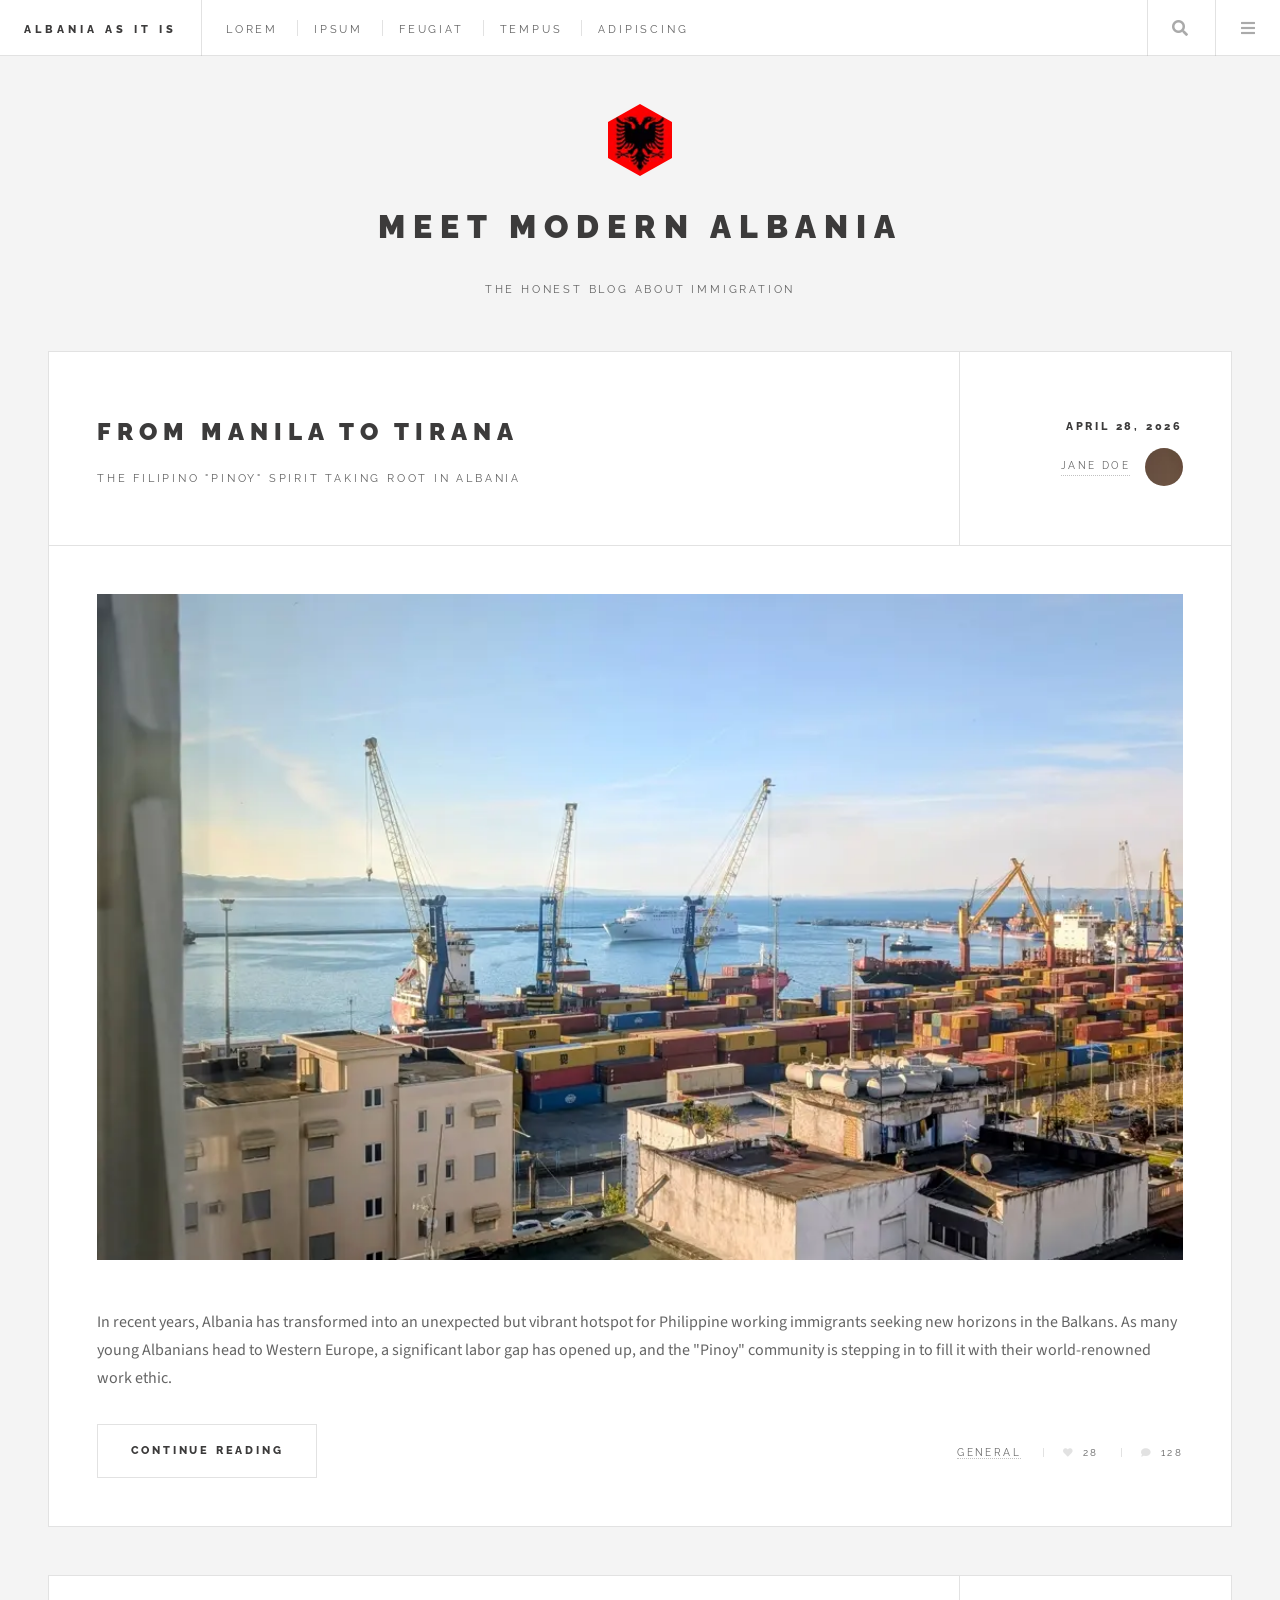
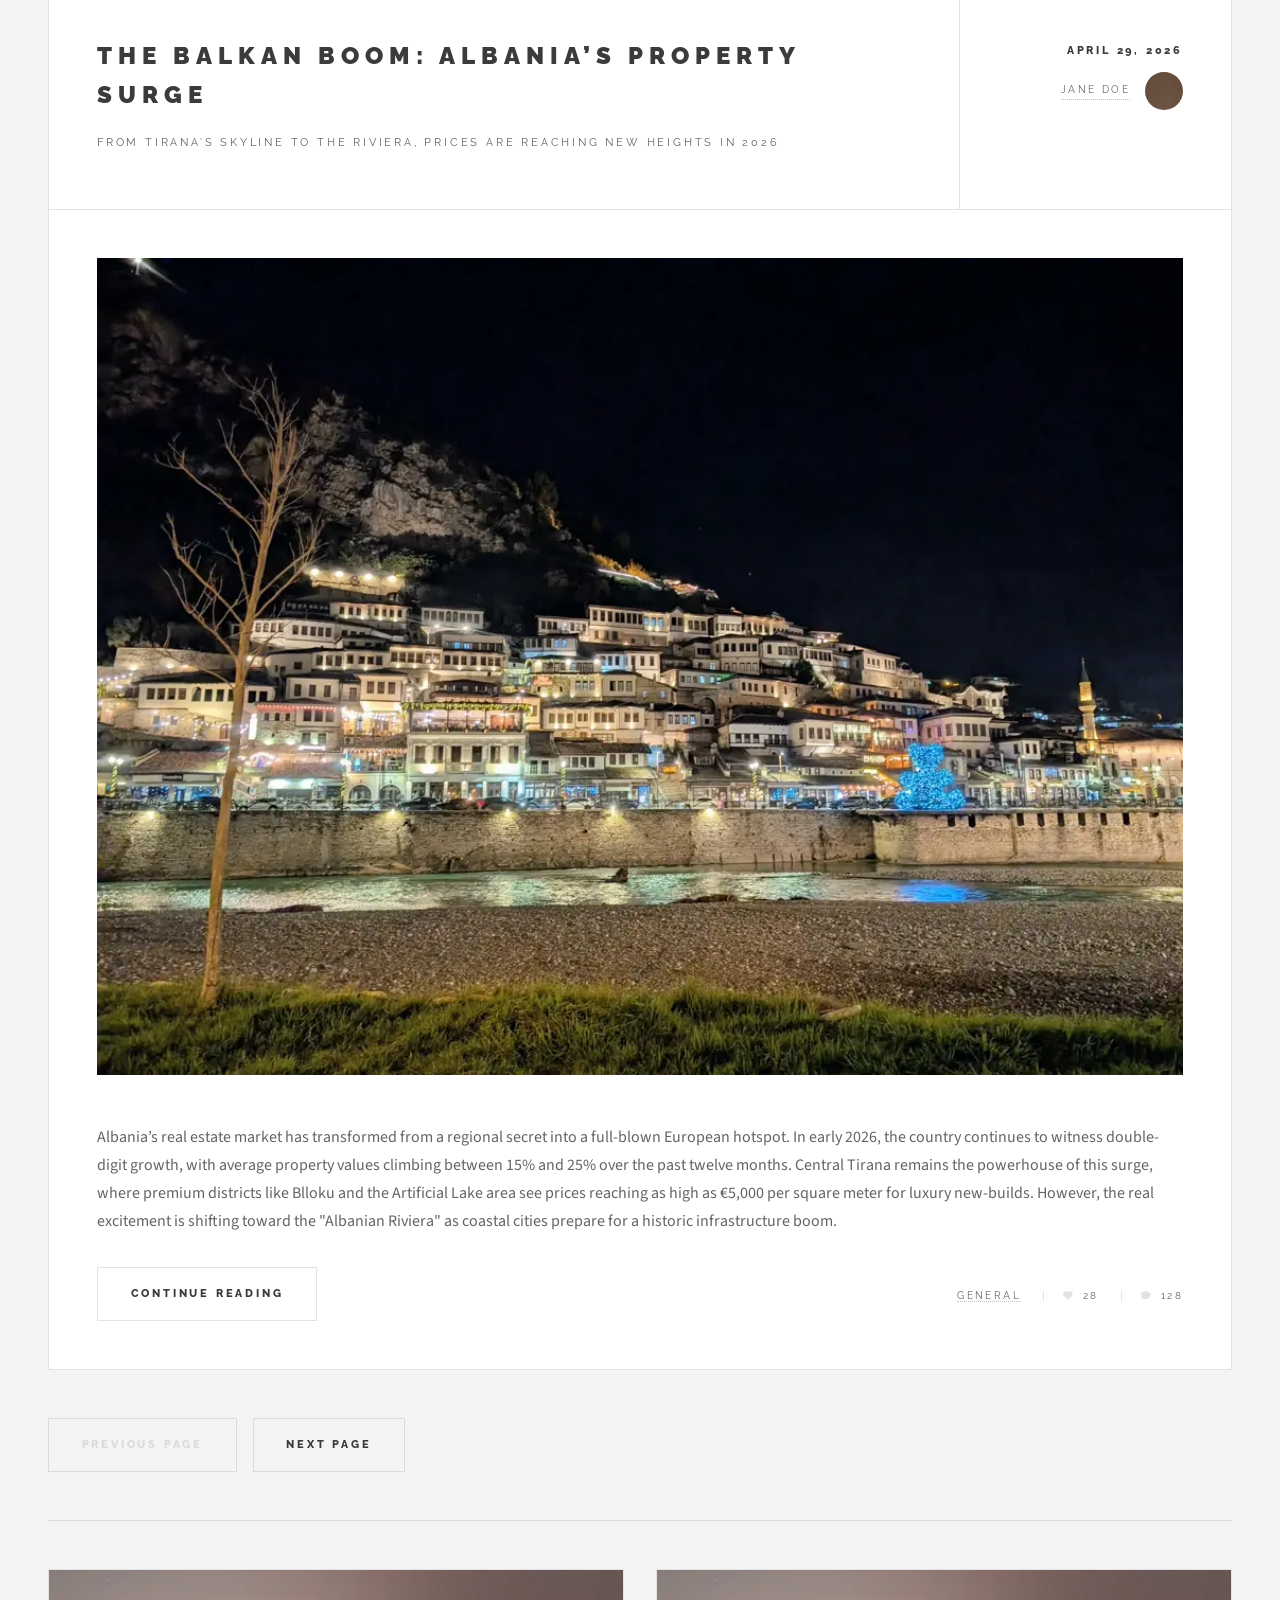
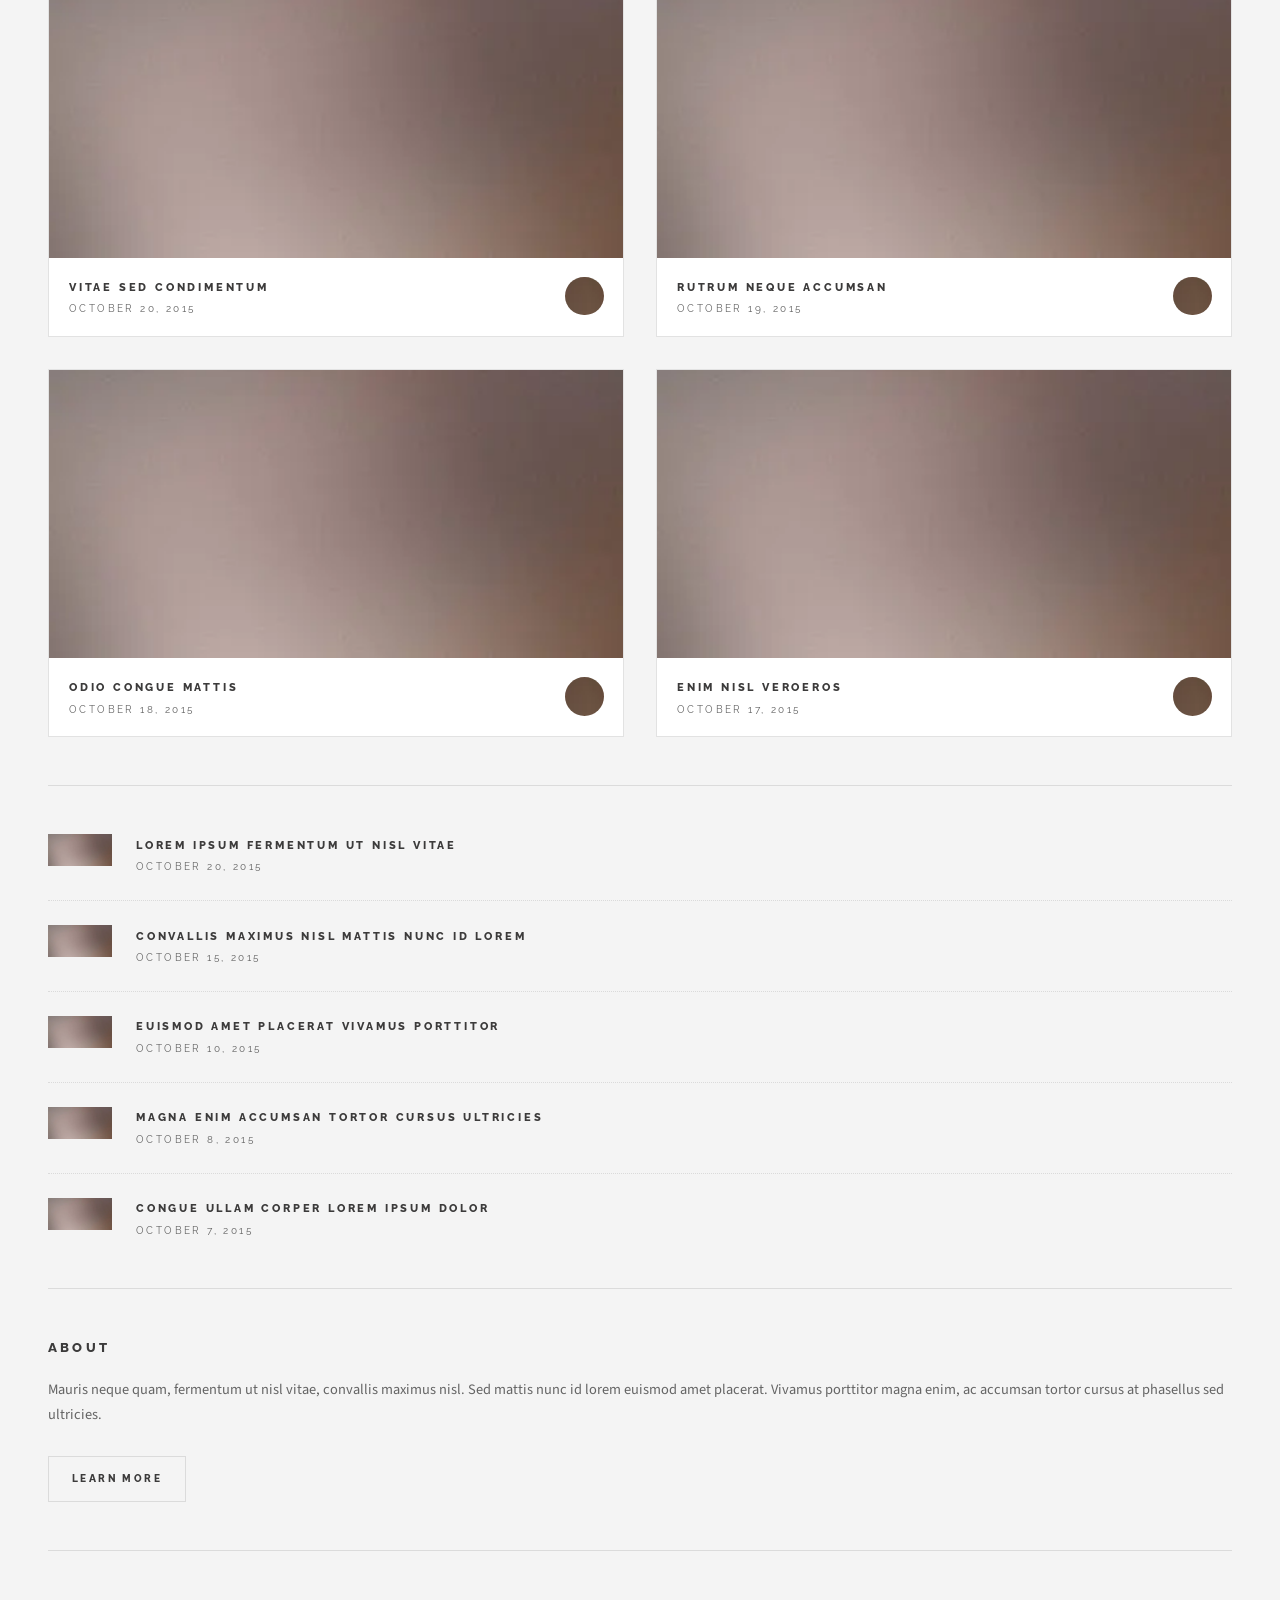
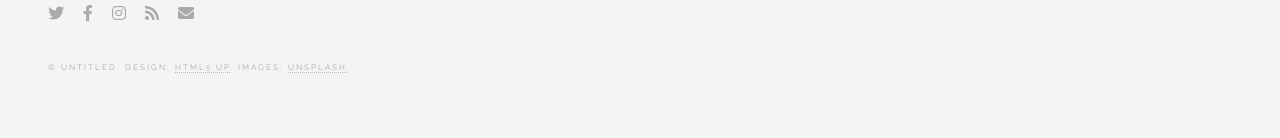
<file: index.html>
<!DOCTYPE HTML>
<!--
	Future Imperfect by HTML5 UP
	html5up.net | @ajlkn
	Free for personal and commercial use under the CCA 3.0 license (html5up.net/license)
-->
<html>
	<head>
		<title>Albania as It Is</title>
		<meta charset="utf-8" />
		<meta name="description" content="Explore Albania's hidden gems through the eyes of a traveler. From the vibrant streets of Tirana to the Balkan coast, discover unique stories, travel tips, and cultural insights.">
		<meta name="viewport" content="width=device-width, initial-scale=1" />
		<link rel="preconnect" href="https://fonts.googleapis.com" />
		<link rel="preconnect" href="https://fonts.gstatic.com" crossorigin />
		<link rel="preload" href="https://fonts.googleapis.com/css2?family=Source+Sans+Pro:wght@400;700&family=Raleway:wght@400;800;900&display=swap" as="style" onload="this.onload=null;this.rel='stylesheet'" />
		<noscript><link rel="stylesheet" href="https://fonts.googleapis.com/css2?family=Source+Sans+Pro:wght@400;700&family=Raleway:wght@400;800;900&display=swap" /></noscript>
		<link rel="stylesheet" href="assets/css/main.min.css" />
		<link rel="stylesheet" href="assets/css/fontawesome-all.min.css" media="print" onload="this.media='all'" />
		<noscript><link rel="stylesheet" href="assets/css/fontawesome-all.min.css" /></noscript>
		<link rel="canonical" href="https://bratyslav.github.io/" />
		<script src="https://analytics.ahrefs.com/analytics.js" data-key="WYv20vjIRntGnfl5cQS5ig" async></script>
	</head>
	<body class="is-preload">

		<!-- Wrapper -->
			<div id="wrapper">

				<!-- Header -->
					<header id="header">
						<h1><a href="index.html">Albania as It Is</a></h1>
						<nav class="links">
							<ul>
								<li><a href="#">Lorem</a></li>
								<li><a href="#">Ipsum</a></li>
								<li><a href="#">Feugiat</a></li>
								<li><a href="#">Tempus</a></li>
								<li><a href="#">Adipiscing</a></li>
							</ul>
						</nav>
						<nav class="main">
							<ul>
								<li class="search">
									<a class="fa-search" href="#search">Search</a>
									<form id="search" method="get" action="#">
										<input type="text" name="query" placeholder="Search" />
									</form>
								</li>
								<li class="menu">
									<a class="fa-bars" href="#menu">Menu</a>
								</li>
							</ul>
						</nav>
					</header>

				<!-- Menu -->
					<section id="menu">

						<!-- Search -->
							<section>
								<form class="search" method="get" action="#">
									<input type="text" name="query" placeholder="Search" />
								</form>
							</section>

						<!-- Links -->
							<section>
								<ul class="links">
									<li>
										<a href="#">
											<h3>Lorem ipsum</h3>
											<p>Feugiat tempus veroeros dolor</p>
										</a>
									</li>
									<li>
										<a href="#">
											<h3>Dolor sit amet</h3>
											<p>Sed vitae justo condimentum</p>
										</a>
									</li>
									<li>
										<a href="#">
											<h3>Feugiat veroeros</h3>
											<p>Phasellus sed ultricies mi congue</p>
										</a>
									</li>
									<li>
										<a href="#">
											<h3>Etiam sed consequat</h3>
											<p>Porta lectus amet ultricies</p>
										</a>
									</li>
								</ul>
							</section>

						<!-- Actions -->
							<section>
								<ul class="actions stacked">
									<li><a href="#" class="button large fit">Log In</a></li>
								</ul>
							</section>

					</section>

				<!-- Main -->
					<main id="main">

						<!-- Post -->
							<article class="post">
								<header>
									<div class="title">
										<h2><a href="article1.html">From Manila to Tirana</a></h2>
										<p>The Filipino "Pinoy" Spirit Taking Root in Albania</p>
									</div>
									<div class="meta">
										<time class="published" datetime="2026-05-28">April 28, 2026</time>
										<a href="#" class="author"><span class="name">Jane Doe</span><img src="images/avatar.webp" alt="avatar" /></a>
									</div>
								</header>
								<a href="article1.html" class="image featured"><img src="images/pic01.webp" alt="article illustration" /></a>
								<p>In recent years, Albania has transformed into an unexpected but vibrant hotspot for Philippine working immigrants seeking new horizons in the Balkans. As many young Albanians head to Western Europe, a significant labor gap has opened up, and the "Pinoy" community is stepping in to fill it with their world-renowned work ethic.</p>
								<footer>
									<ul class="actions">
										<li>
											<a href="article1.html" class="button large" aria-label="Continue reading about the The Filipino">
												Continue Reading
											</a>
										</li>
									</ul>
									<ul class="stats">
										<li><a href="#">General</a></li>
										<li><a href="#" class="icon solid fa-heart">28</a></li>
										<li><a href="#" class="icon solid fa-comment">128</a></li>
									</ul>
								</footer>
							</article>

						<!-- Post -->
							<article class="post">
								<header>
									<div class="title">
										<h2><a href="article2.html">The Balkan Boom: Albania’s Property Surge</a></h2>
										<p>From Tirana’s skyline to the Riviera, prices are reaching new heights in 2026</p>
									</div>
									<div class="meta">
										<time class="published" datetime="2026-05-29">April 29, 2026</time>
										<a href="#" class="author"><span class="name">Jane Doe</span><img src="images/avatar.webp" alt="avatar" /></a>
									</div>
								</header>
								<a href="article2.html" class="image featured"><img src="images/pic02.webp" alt="article illustration" /></a>
								<p>
									Albania’s real estate market has transformed from a regional secret into a full-blown European hotspot.
									In early 2026, the country continues to witness double-digit growth, with average property values climbing between
									15% and 25% over the past twelve months. Central Tirana remains the powerhouse of this surge, where premium districts
									like Blloku and the Artificial Lake area see prices reaching as high as €5,000 per square meter for luxury new-builds.
									However, the real excitement is shifting toward the "Albanian Riviera" as coastal cities prepare for a historic infrastructure boom.
								</p>
								<footer>
									<ul class="actions">
										<li>
											<a href="article2.html" class="button large" aria-label="Continue reading about the The Real Estate Market">
												Continue Reading
											</a>
										</li>
									</ul>
									<ul class="stats">
										<li><a href="#">General</a></li>
										<li><a href="#" class="icon solid fa-heart">28</a></li>
										<li><a href="#" class="icon solid fa-comment">128</a></li>
									</ul>
								</footer>
							</article>

						<!-- Pagination -->
							<ul class="actions pagination">
								<li><a href="" class="disabled button large previous">Previous Page</a></li>
								<li><a href="#" class="button large next">Next Page</a></li>
							</ul>

					</main>

				<!-- Sidebar -->
					<section id="sidebar">

						<!-- Intro -->
							<section id="intro">
								<a href="#" class="logo"><img src="images/logo.webp" alt="site logo" /></a>
								<header>
									<h2>Meet Modern Albania</h2>
									<p>The honest blog about immigration</p>
								</header>
							</section>

						<!-- Mini Posts -->
							<section>
								<div class="mini-posts">

									<!-- Mini Post -->
										<article class="mini-post">
											<header>
												<h3><a href="single.html">Vitae sed condimentum</a></h3>
												<time class="published" datetime="2015-10-20">October 20, 2015</time>
												<a href="#" class="author"><img src="images/avatar.webp" alt="avatar" /></a>
											</header>
											<a href="single.html" class="image"><img src="images/pic04.webp" alt="article illustration" /></a>
										</article>

									<!-- Mini Post -->
										<article class="mini-post">
											<header>
												<h3><a href="single.html">Rutrum neque accumsan</a></h3>
												<time class="published" datetime="2015-10-19">October 19, 2015</time>
												<a href="#" class="author"><img src="images/avatar.webp" alt="avatar" /></a>
											</header>
											<a href="single.html" class="image"><img src="images/pic04.webp" alt="article illustration" /></a>
										</article>

									<!-- Mini Post -->
										<article class="mini-post">
											<header>
												<h3><a href="single.html">Odio congue mattis</a></h3>
												<time class="published" datetime="2015-10-18">October 18, 2015</time>
												<a href="#" class="author"><img src="images/avatar.webp" alt="avatar" /></a>
											</header>
											<a href="single.html" class="image"><img src="images/pic04.webp" alt="article illustration" /></a>
										</article>

									<!-- Mini Post -->
										<article class="mini-post">
											<header>
												<h3><a href="single.html">Enim nisl veroeros</a></h3>
												<time class="published" datetime="2015-10-17">October 17, 2015</time>
												<a href="#" class="author"><img src="images/avatar.webp" alt="avatar" /></a>
											</header>
											<a href="single.html" class="image"><img src="images/pic04.webp" alt="article illustration" /></a>
										</article>

								</div>
							</section>

						<!-- Posts List -->
							<section>
								<ul class="posts">
									<li>
										<article>
											<header>
												<h3><a href="single.html">Lorem ipsum fermentum ut nisl vitae</a></h3>
												<time class="published" datetime="2015-10-20">October 20, 2015</time>
											</header>
											<a href="single.html" class="image"><img src="images/pic04.webp" alt="article illustration" /></a>
										</article>
									</li>
									<li>
										<article>
											<header>
												<h3><a href="single.html">Convallis maximus nisl mattis nunc id lorem</a></h3>
												<time class="published" datetime="2015-10-15">October 15, 2015</time>
											</header>
											<a href="single.html" class="image"><img src="images/pic04.webp" alt="article illustration" /></a>
										</article>
									</li>
									<li>
										<article>
											<header>
												<h3><a href="single.html">Euismod amet placerat vivamus porttitor</a></h3>
												<time class="published" datetime="2015-10-10">October 10, 2015</time>
											</header>
											<a href="single.html" class="image"><img src="images/pic04.webp" alt="article illustration" /></a>
										</article>
									</li>
									<li>
										<article>
											<header>
												<h3><a href="single.html">Magna enim accumsan tortor cursus ultricies</a></h3>
												<time class="published" datetime="2015-10-08">October 8, 2015</time>
											</header>
											<a href="single.html" class="image"><img src="images/pic04.webp" alt="article illustration" /></a>
										</article>
									</li>
									<li>
										<article>
											<header>
												<h3><a href="single.html">Congue ullam corper lorem ipsum dolor</a></h3>
												<time class="published" datetime="2015-10-06">October 7, 2015</time>
											</header>
											<a href="single.html" class="image"><img src="images/pic04.webp" alt="article illustration" /></a>
										</article>
									</li>
								</ul>
							</section>

						<!-- About -->
							<section class="blurb">
								<h2>About</h2>
								<p>Mauris neque quam, fermentum ut nisl vitae, convallis maximus nisl. Sed mattis nunc id lorem euismod amet placerat. Vivamus porttitor magna enim, ac accumsan tortor cursus at phasellus sed ultricies.</p>
								<ul class="actions">
									<li><a href="#" class="button">Learn More</a></li>
								</ul>
							</section>

						<!-- Footer -->
							<section id="footer">
								<ul class="icons">
									<li><a href="#" class="icon brands fa-twitter"><span class="label">Twitter</span></a></li>
									<li><a href="#" class="icon brands fa-facebook-f"><span class="label">Facebook</span></a></li>
									<li><a href="#" class="icon brands fa-instagram"><span class="label">Instagram</span></a></li>
									<li><a href="#" class="icon solid fa-rss"><span class="label">RSS</span></a></li>
									<li><a href="#" class="icon solid fa-envelope"><span class="label">Email</span></a></li>
								</ul>
								<p class="copyright">&copy; Untitled. Design: <a href="http://html5up.net">HTML5 UP</a>. Images: <a href="http://unsplash.com">Unsplash</a>.</p>
							</section>

					</section>

			</div>

		<!-- Scripts -->
			<script src="assets/js/browser.min.js"></script>
			<script src="assets/js/breakpoints.min.js"></script>
			<script src="assets/js/main.min.js"></script>

	</body>
</html>
</file>
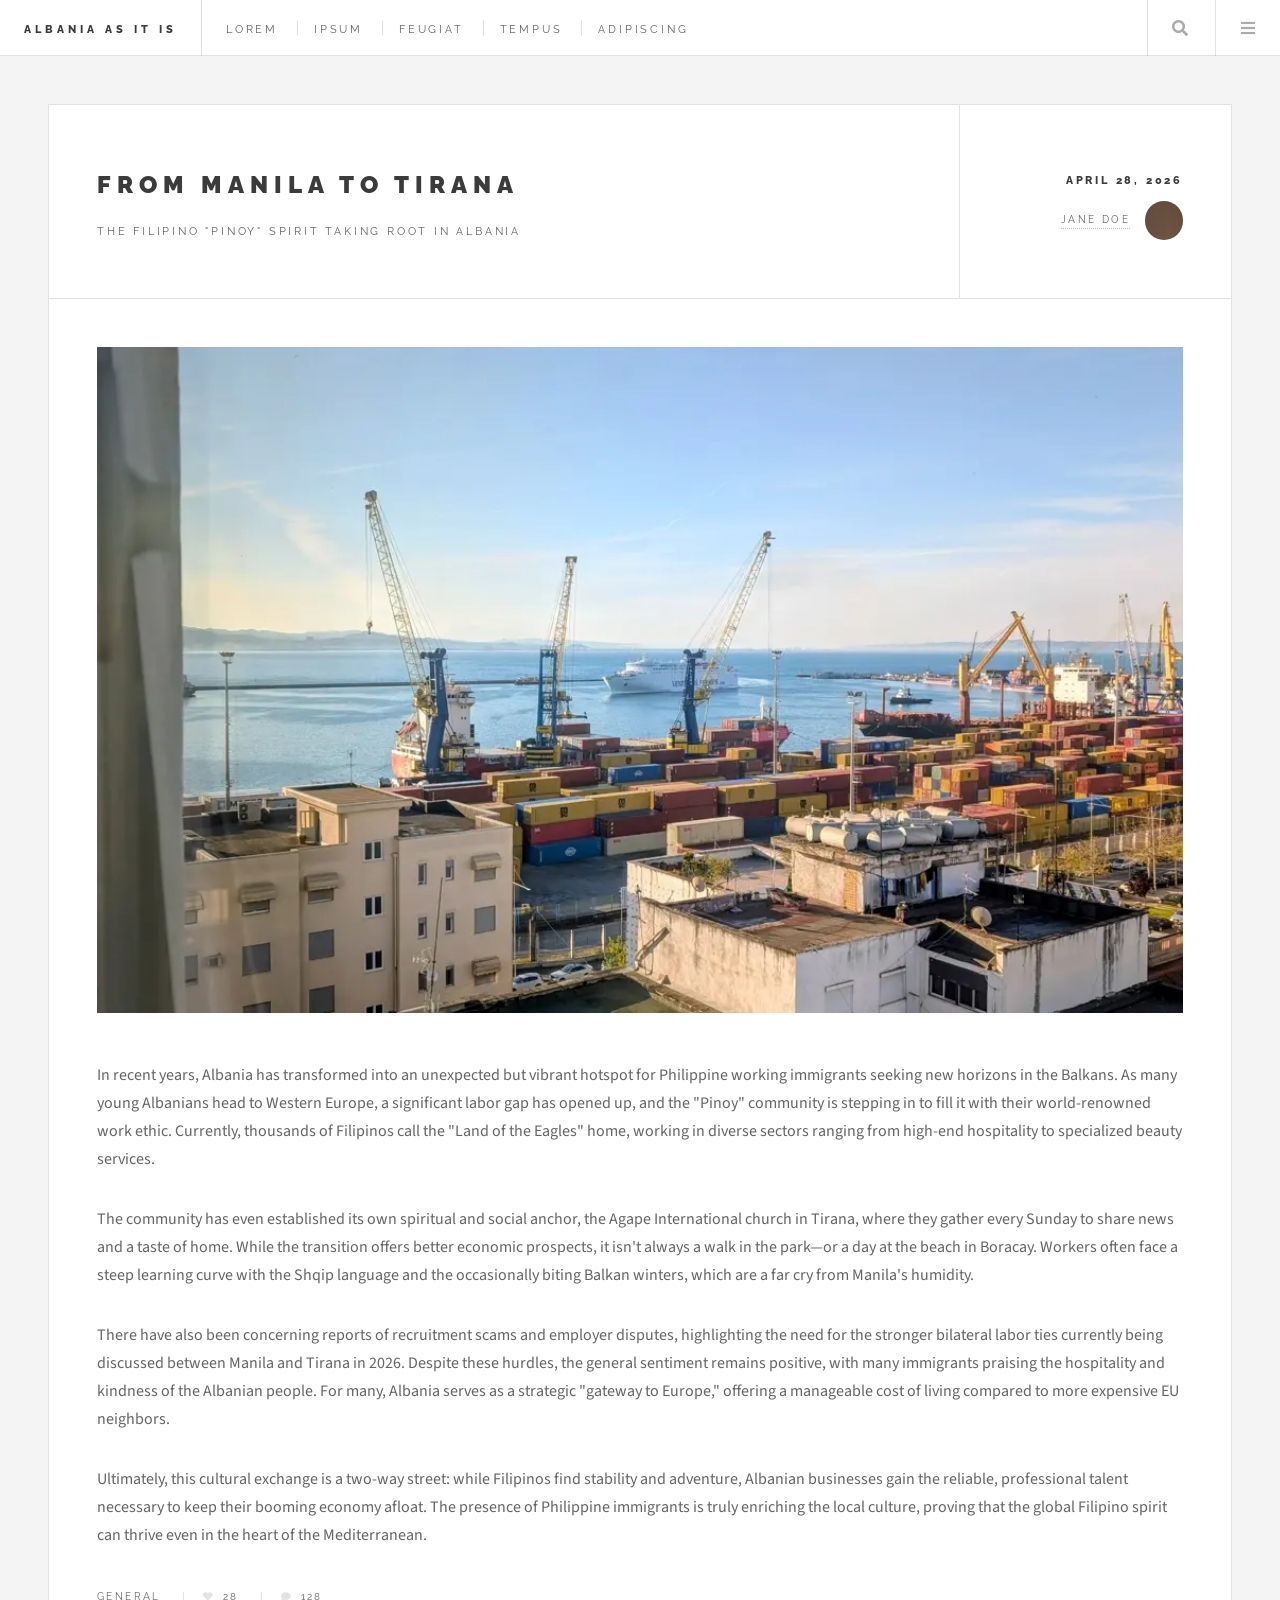
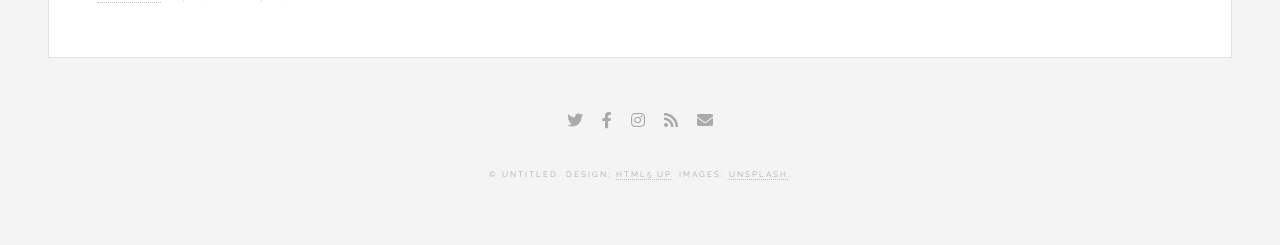
<file: article1.html>
<!DOCTYPE HTML>
<!--
	Future Imperfect by HTML5 UP
	html5up.net | @ajlkn
	Free for personal and commercial use under the CCA 3.0 license (html5up.net/license)
-->
<html>
<head>
  <title>Albania as It Is</title>
  <meta charset="utf-8" />
  <meta name="description" content="Explore Albania's hidden gems through the eyes of a traveler. From the vibrant streets of Tirana to the Balkan coast, discover unique stories, travel tips, and cultural insights.">
  <meta name="viewport" content="width=device-width, initial-scale=1" />
  <link rel="preconnect" href="https://fonts.googleapis.com" />
  <link rel="preconnect" href="https://fonts.gstatic.com" crossorigin />
  <link rel="preload" href="https://fonts.googleapis.com/css2?family=Source+Sans+Pro:wght@400;700&family=Raleway:wght@400;800;900&display=swap" as="style" onload="this.onload=null;this.rel='stylesheet'" />
  <noscript><link rel="stylesheet" href="https://fonts.googleapis.com/css2?family=Source+Sans+Pro:wght@400;700&family=Raleway:wght@400;800;900&display=swap" /></noscript>
  <link rel="stylesheet" href="assets/css/main.min.css" />
  <link rel="stylesheet" href="assets/css/fontawesome-all.min.css" media="print" onload="this.media='all'" />
  <noscript><link rel="stylesheet" href="assets/css/fontawesome-all.min.css" /></noscript>
  <link rel="canonical" href="https://bratyslav.github.io/article1" />
</head>
<body class="single is-preload">

<!-- Wrapper -->
<div id="wrapper">

  <!-- Header -->
  <header id="header">
    <h1><a href="index.html">Albania as It Is</a></h1>
    <nav class="links">
      <ul>
        <li><a href="#">Lorem</a></li>
        <li><a href="#">Ipsum</a></li>
        <li><a href="#">Feugiat</a></li>
        <li><a href="#">Tempus</a></li>
        <li><a href="#">Adipiscing</a></li>
      </ul>
    </nav>
    <nav class="main">
      <ul>
        <li class="search">
          <a class="fa-search" href="#search">Search</a>
          <form id="search" method="get" action="#">
            <input type="text" name="query" placeholder="Search" />
          </form>
        </li>
        <li class="menu">
          <a class="fa-bars" href="#menu">Menu</a>
        </li>
      </ul>
    </nav>
  </header>

  <!-- Menu -->
  <section id="menu">

    <!-- Search -->
    <section>
      <form class="search" method="get" action="#">
        <input type="text" name="query" placeholder="Search" />
      </form>
    </section>

    <!-- Links -->
    <section>
      <ul class="links">
        <li>
          <a href="#">
            <h3>Lorem ipsum</h3>
            <p>Feugiat tempus veroeros dolor</p>
          </a>
        </li>
        <li>
          <a href="#">
            <h3>Dolor sit amet</h3>
            <p>Sed vitae justo condimentum</p>
          </a>
        </li>
        <li>
          <a href="#">
            <h3>Feugiat veroeros</h3>
            <p>Phasellus sed ultricies mi congue</p>
          </a>
        </li>
        <li>
          <a href="#">
            <h3>Etiam sed consequat</h3>
            <p>Porta lectus amet ultricies</p>
          </a>
        </li>
      </ul>
    </section>

    <!-- Actions -->
    <section>
      <ul class="actions stacked">
        <li><a href="#" class="button large fit">Log In</a></li>
      </ul>
    </section>

  </section>

  <!-- Main -->
  <main id="main">

    <!-- Post -->
    <article class="post">
      <header>
        <div class="title">
          <h2><a href="#">From Manila to Tirana</a></h2>
          <p>The Filipino "Pinoy" Spirit Taking Root in Albania</p>
        </div>
        <div class="meta">
          <time class="published" datetime="2026-05-28">April 28, 2026</time>
          <a href="#" class="author"><span class="name">Jane Doe</span><img src="images/avatar.webp" alt="avatar" /></a>
        </div>
      </header>
      <span class="image featured"><img src="images/pic01.webp" alt="article illustration" /></span>
      <p>
        In recent years, Albania has transformed into an unexpected but vibrant hotspot for Philippine working immigrants seeking new horizons in the Balkans.
        As many young Albanians head to Western Europe, a significant labor gap has opened up, and the "Pinoy" community is stepping in to fill it with their
        world-renowned work ethic. Currently, thousands of Filipinos call the "Land of the Eagles" home, working in diverse sectors ranging from high-end hospitality
        to specialized beauty services.
      </p>
      <p>
        The community has even established its own spiritual and social anchor, the Agape International church in Tirana, where they gather every
        Sunday to share news and a taste of home. While the transition offers better economic prospects, it isn't always a walk in the park—or a day
        at the beach in Boracay. Workers often face a steep learning curve with the Shqip language and the occasionally biting Balkan winters, which
        are a far cry from Manila's humidity.
      </p>
      <p>
        There have also been concerning reports of recruitment scams and employer disputes, highlighting the need for the stronger bilateral labor ties
        currently being discussed between Manila and Tirana in 2026. Despite these hurdles, the general sentiment remains positive, with many immigrants
        praising the hospitality and kindness of the Albanian people. For many, Albania serves as a strategic "gateway to Europe," offering a manageable
        cost of living compared to more expensive EU neighbors.
      </p>
      <p>
        Ultimately, this cultural exchange is a two-way street: while Filipinos find stability and adventure, Albanian businesses gain the reliable,
        professional talent necessary to keep their booming economy afloat. The presence of Philippine immigrants is truly enriching the local culture,
        proving that the global Filipino spirit can thrive even in the heart of the Mediterranean.
      </p>
      <footer>
        <ul class="stats">
          <li><a href="#">General</a></li>
          <li><a href="#" class="icon solid fa-heart">28</a></li>
          <li><a href="#" class="icon solid fa-comment">128</a></li>
        </ul>
      </footer>
    </article>

  </main>

  <!-- Footer -->
  <section id="footer">
    <ul class="icons">
      <li><a href="#" class="icon brands fa-twitter"><span class="label">Twitter</span></a></li>
      <li><a href="#" class="icon brands fa-facebook-f"><span class="label">Facebook</span></a></li>
      <li><a href="#" class="icon brands fa-instagram"><span class="label">Instagram</span></a></li>
      <li><a href="#" class="icon solid fa-rss"><span class="label">RSS</span></a></li>
      <li><a href="#" class="icon solid fa-envelope"><span class="label">Email</span></a></li>
    </ul>
    <p class="copyright">&copy; Untitled. Design: <a href="http://html5up.net">HTML5 UP</a>. Images: <a href="http://unsplash.com">Unsplash</a>.</p>
  </section>

</div>

<!-- Scripts -->
<script src="assets/js/browser.min.js"></script>
<script src="assets/js/breakpoints.min.js"></script>
<script src="assets/js/main.min.js"></script>

</body>
</html>
</file>
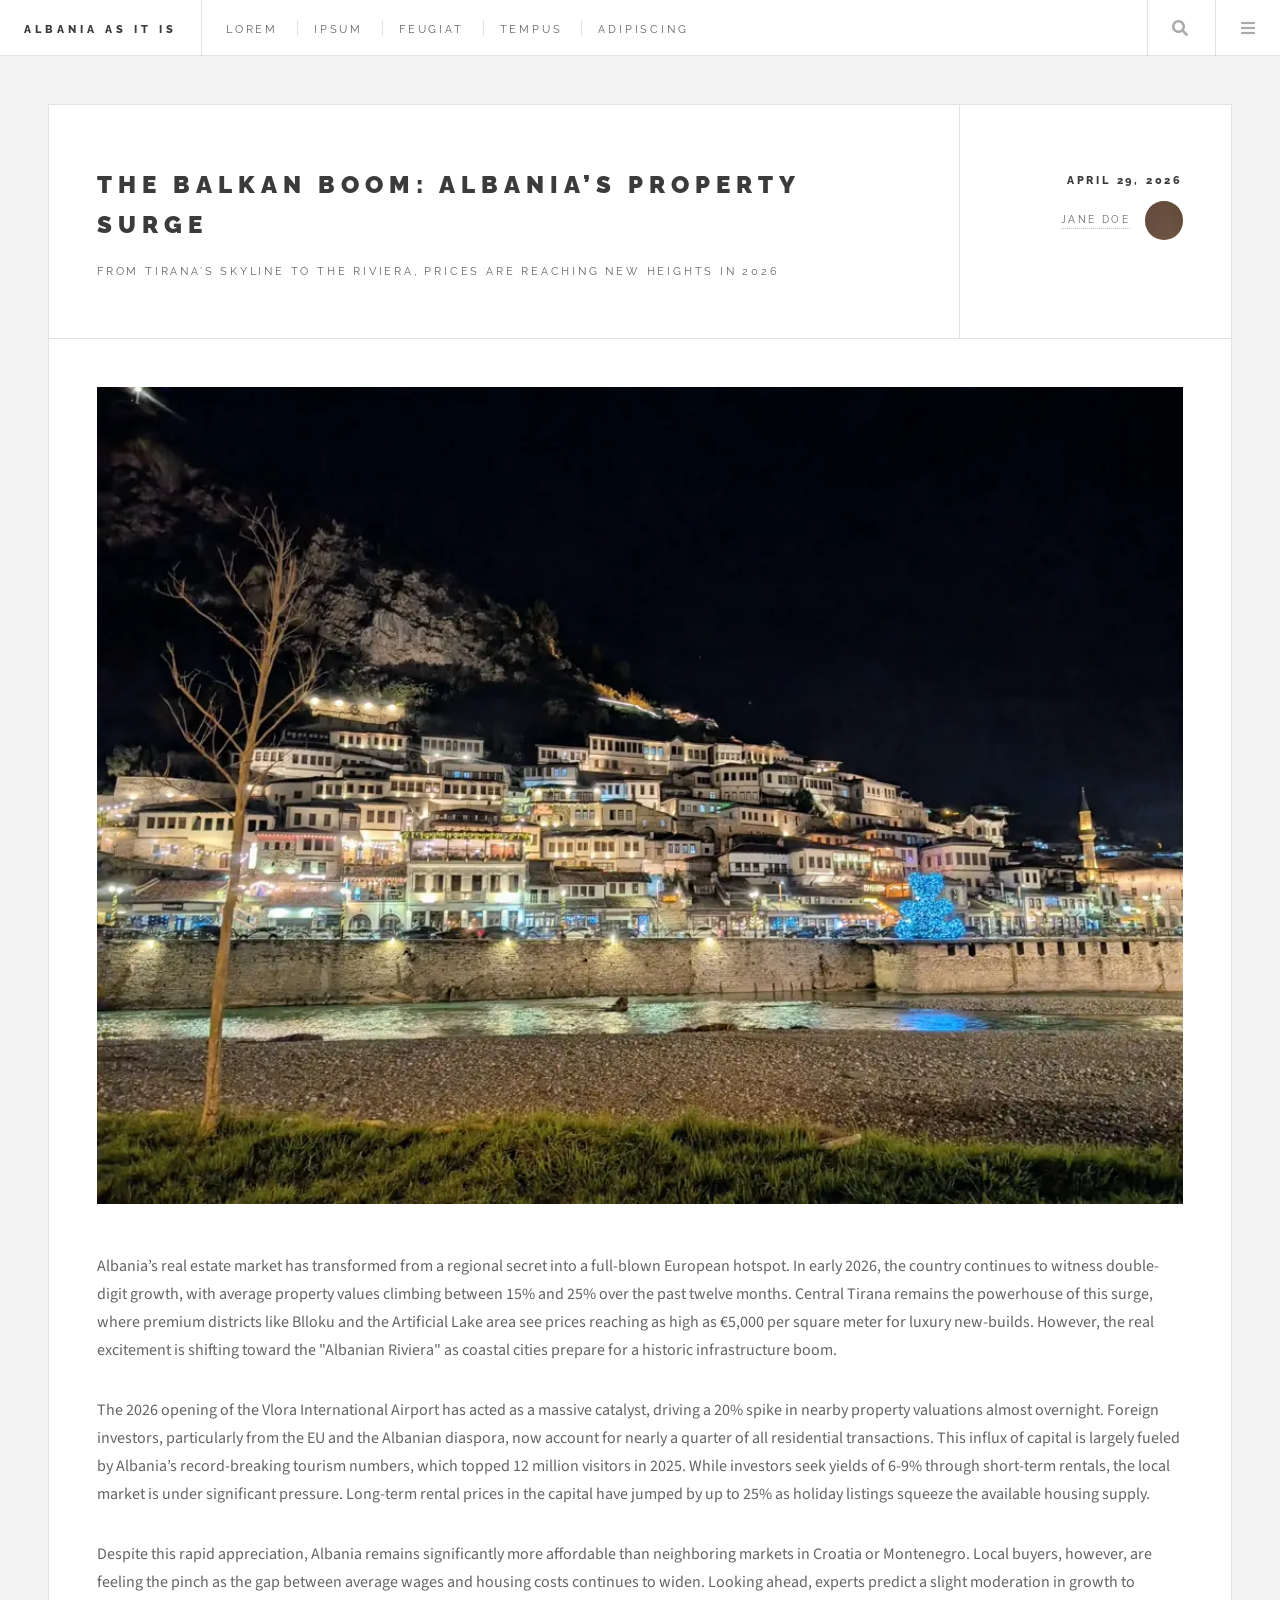
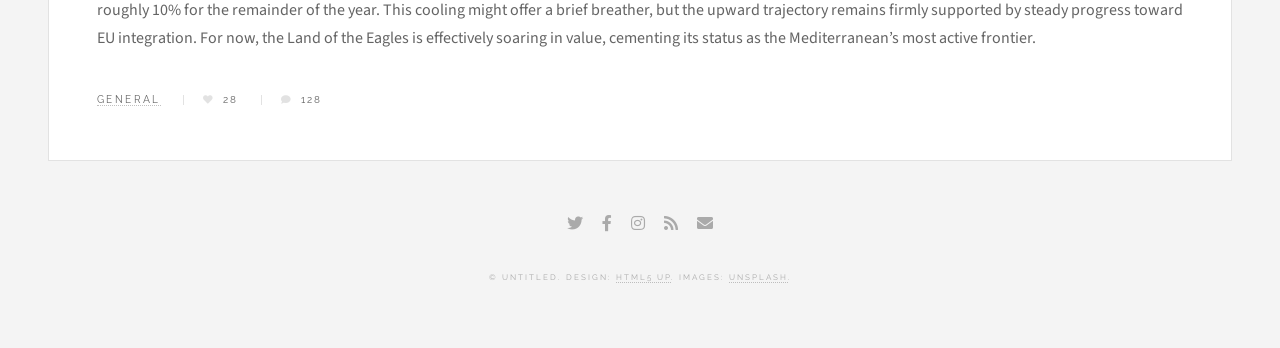
<file: article2.html>
<!DOCTYPE HTML>
<!--
	Future Imperfect by HTML5 UP
	html5up.net | @ajlkn
	Free for personal and commercial use under the CCA 3.0 license (html5up.net/license)
-->
<html>
<head>
  <title>Albania as It Is</title>
  <meta charset="utf-8" />
  <meta name="description" content="Explore Albania's hidden gems through the eyes of a traveler. From the vibrant streets of Tirana to the Balkan coast, discover unique stories, travel tips, and cultural insights.">
  <meta name="viewport" content="width=device-width, initial-scale=1" />
  <link rel="preconnect" href="https://fonts.googleapis.com" />
  <link rel="preconnect" href="https://fonts.gstatic.com" crossorigin />
  <link rel="preload" href="https://fonts.googleapis.com/css2?family=Source+Sans+Pro:wght@400;700&family=Raleway:wght@400;800;900&display=swap" as="style" onload="this.onload=null;this.rel='stylesheet'" />
  <noscript><link rel="stylesheet" href="https://fonts.googleapis.com/css2?family=Source+Sans+Pro:wght@400;700&family=Raleway:wght@400;800;900&display=swap" /></noscript>
  <link rel="stylesheet" href="assets/css/main.min.css" />
  <link rel="stylesheet" href="assets/css/fontawesome-all.min.css" media="print" onload="this.media='all'" />
  <noscript><link rel="stylesheet" href="assets/css/fontawesome-all.min.css" /></noscript>
  <link rel="canonical" href="https://bratyslav.github.io/article2" />
</head>
<body class="single is-preload">

<!-- Wrapper -->
<div id="wrapper">

  <!-- Header -->
  <header id="header">
    <h1><a href="index.html">Albania as It Is</a></h1>
    <nav class="links">
      <ul>
        <li><a href="#">Lorem</a></li>
        <li><a href="#">Ipsum</a></li>
        <li><a href="#">Feugiat</a></li>
        <li><a href="#">Tempus</a></li>
        <li><a href="#">Adipiscing</a></li>
      </ul>
    </nav>
    <nav class="main">
      <ul>
        <li class="search">
          <a class="fa-search" href="#search">Search</a>
          <form id="search" method="get" action="#">
            <input type="text" name="query" placeholder="Search" />
          </form>
        </li>
        <li class="menu">
          <a class="fa-bars" href="#menu">Menu</a>
        </li>
      </ul>
    </nav>
  </header>

  <!-- Menu -->
  <section id="menu">

    <!-- Search -->
    <section>
      <form class="search" method="get" action="#">
        <input type="text" name="query" placeholder="Search" />
      </form>
    </section>

    <!-- Links -->
    <section>
      <ul class="links">
        <li>
          <a href="#">
            <h3>Lorem ipsum</h3>
            <p>Feugiat tempus veroeros dolor</p>
          </a>
        </li>
        <li>
          <a href="#">
            <h3>Dolor sit amet</h3>
            <p>Sed vitae justo condimentum</p>
          </a>
        </li>
        <li>
          <a href="#">
            <h3>Feugiat veroeros</h3>
            <p>Phasellus sed ultricies mi congue</p>
          </a>
        </li>
        <li>
          <a href="#">
            <h3>Etiam sed consequat</h3>
            <p>Porta lectus amet ultricies</p>
          </a>
        </li>
      </ul>
    </section>

    <!-- Actions -->
    <section>
      <ul class="actions stacked">
        <li><a href="#" class="button large fit">Log In</a></li>
      </ul>
    </section>

  </section>

  <!-- Main -->
  <main id="main">

    <!-- Post -->
    <article class="post">
      <header>
        <div class="title">
          <h2><a href="#">The Balkan Boom: Albania’s Property Surge</a></h2>
          <p>From Tirana’s skyline to the Riviera, prices are reaching new heights in 2026</p>
        </div>
        <div class="meta">
          <time class="published" datetime="2026-05-29">April 29, 2026</time>
          <a href="#" class="author"><span class="name">Jane Doe</span><img src="images/avatar.webp" alt="avatar" /></a>
        </div>
      </header>
      <span class="image featured"><img src="images/pic02.webp" alt="article illustration" /></span>
      <p>
        Albania’s real estate market has transformed from a regional secret into a full-blown European hotspot.
        In early 2026, the country continues to witness double-digit growth, with average property values climbing between
        15% and 25% over the past twelve months. Central Tirana remains the powerhouse of this surge, where premium districts
        like Blloku and the Artificial Lake area see prices reaching as high as €5,000 per square meter for luxury new-builds.
        However, the real excitement is shifting toward the "Albanian Riviera" as coastal cities prepare for a historic infrastructure boom.
      </p>
      <p>
        The 2026 opening of the Vlora International Airport has acted as a massive catalyst, driving a 20% spike in nearby
        property valuations almost overnight. Foreign investors, particularly from the EU and the Albanian diaspora, now account
        for nearly a quarter of all residential transactions. This influx of capital is largely fueled by Albania’s record-breaking
        tourism numbers, which topped 12 million visitors in 2025. While investors seek yields of 6-9% through short-term rentals,
        the local market is under significant pressure. Long-term rental prices in the capital have jumped by up to 25% as holiday
        listings squeeze the available housing supply.
      </p>
      <p>
        Despite this rapid appreciation, Albania remains significantly more affordable than neighboring markets in Croatia or Montenegro.
        Local buyers, however, are feeling the pinch as the gap between average wages and housing costs continues to widen. Looking ahead,
        experts predict a slight moderation in growth to roughly 10% for the remainder of the year. This cooling might offer a brief breather,
        but the upward trajectory remains firmly supported by steady progress toward EU integration. For now, the Land of the Eagles is
        effectively soaring in value, cementing its status as the Mediterranean’s most active frontier.
      </p>
      <footer>
        <ul class="stats">
          <li><a href="#">General</a></li>
          <li><a href="#" class="icon solid fa-heart">28</a></li>
          <li><a href="#" class="icon solid fa-comment">128</a></li>
        </ul>
      </footer>
    </article>

  </main>

  <!-- Footer -->
  <section id="footer">
    <ul class="icons">
      <li><a href="#" class="icon brands fa-twitter"><span class="label">Twitter</span></a></li>
      <li><a href="#" class="icon brands fa-facebook-f"><span class="label">Facebook</span></a></li>
      <li><a href="#" class="icon brands fa-instagram"><span class="label">Instagram</span></a></li>
      <li><a href="#" class="icon solid fa-rss"><span class="label">RSS</span></a></li>
      <li><a href="#" class="icon solid fa-envelope"><span class="label">Email</span></a></li>
    </ul>
    <p class="copyright">&copy; Untitled. Design: <a href="http://html5up.net">HTML5 UP</a>. Images: <a href="http://unsplash.com">Unsplash</a>.</p>
  </section>

</div>

<!-- Scripts -->
<script src="assets/js/browser.min.js"></script>
<script src="assets/js/breakpoints.min.js"></script>
<script src="assets/js/main.min.js"></script>

</body>
</html>
</file>
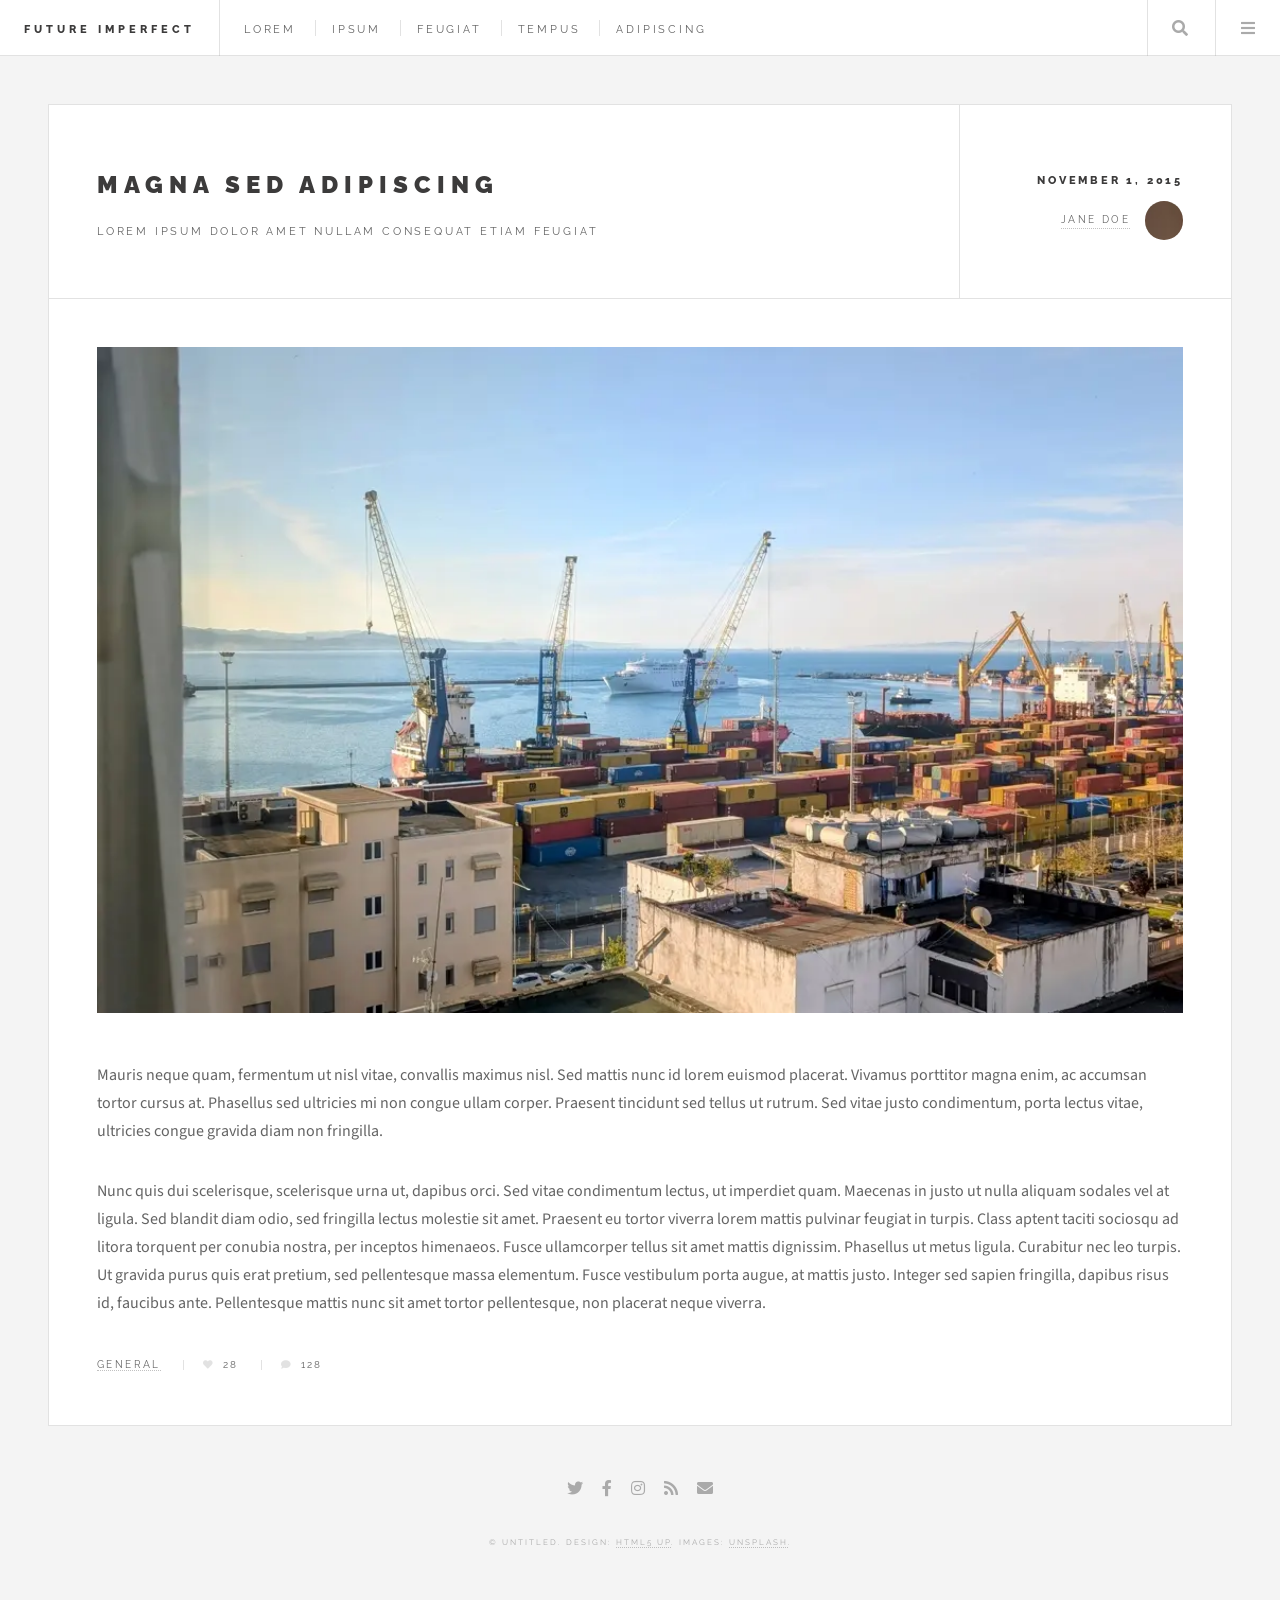
<file: single.html>
<!DOCTYPE HTML>
<!--
	Future Imperfect by HTML5 UP
	html5up.net | @ajlkn
	Free for personal and commercial use under the CCA 3.0 license (html5up.net/license)
-->
<html>
	<head>
		<title>Single - Future Imperfect by HTML5 UP</title>
		<meta charset="utf-8" />
		<meta name="description" content="Explore Albania's hidden gems through the eyes of a traveler. From the vibrant streets of Tirana to the Balkan coast, discover unique stories, travel tips, and cultural insights.">
		<meta name="viewport" content="width=device-width, initial-scale=1" />
		<meta name="robots" content="noindex, nofollow">
		<link rel="preconnect" href="https://fonts.googleapis.com" />
		<link rel="preconnect" href="https://fonts.gstatic.com" crossorigin />
		<link rel="preload" href="https://fonts.googleapis.com/css2?family=Source+Sans+Pro:wght@400;700&family=Raleway:wght@400;800;900&display=swap" as="style" onload="this.onload=null;this.rel='stylesheet'" />
		<noscript><link rel="stylesheet" href="https://fonts.googleapis.com/css2?family=Source+Sans+Pro:wght@400;700&family=Raleway:wght@400;800;900&display=swap" /></noscript>
		<link rel="stylesheet" href="assets/css/main.min.css" />
		<link rel="stylesheet" href="assets/css/fontawesome-all.min.css" media="print" onload="this.media='all'" />
		<noscript><link rel="stylesheet" href="assets/css/fontawesome-all.min.css" /></noscript>
	</head>
	<body class="single is-preload">

		<!-- Wrapper -->
			<div id="wrapper">

				<!-- Header -->
					<header id="header">
						<h1><a href="index.html">Future Imperfect</a></h1>
						<nav class="links">
							<ul>
								<li><a href="#">Lorem</a></li>
								<li><a href="#">Ipsum</a></li>
								<li><a href="#">Feugiat</a></li>
								<li><a href="#">Tempus</a></li>
								<li><a href="#">Adipiscing</a></li>
							</ul>
						</nav>
						<nav class="main">
							<ul>
								<li class="search">
									<a class="fa-search" href="#search">Search</a>
									<form id="search" method="get" action="#">
										<input type="text" name="query" placeholder="Search" />
									</form>
								</li>
								<li class="menu">
									<a class="fa-bars" href="#menu">Menu</a>
								</li>
							</ul>
						</nav>
					</header>

				<!-- Menu -->
					<section id="menu">

						<!-- Search -->
							<section>
								<form class="search" method="get" action="#">
									<input type="text" name="query" placeholder="Search" />
								</form>
							</section>

						<!-- Links -->
							<section>
								<ul class="links">
									<li>
										<a href="#">
											<h3>Lorem ipsum</h3>
											<p>Feugiat tempus veroeros dolor</p>
										</a>
									</li>
									<li>
										<a href="#">
											<h3>Dolor sit amet</h3>
											<p>Sed vitae justo condimentum</p>
										</a>
									</li>
									<li>
										<a href="#">
											<h3>Feugiat veroeros</h3>
											<p>Phasellus sed ultricies mi congue</p>
										</a>
									</li>
									<li>
										<a href="#">
											<h3>Etiam sed consequat</h3>
											<p>Porta lectus amet ultricies</p>
										</a>
									</li>
								</ul>
							</section>

						<!-- Actions -->
							<section>
								<ul class="actions stacked">
									<li><a href="#" class="button large fit">Log In</a></li>
								</ul>
							</section>

					</section>

				<!-- Main -->
					<main id="main">

						<!-- Post -->
							<article class="post">
								<header>
									<div class="title">
										<h2><a href="#">Magna sed adipiscing</a></h2>
										<p>Lorem ipsum dolor amet nullam consequat etiam feugiat</p>
									</div>
									<div class="meta">
										<time class="published" datetime="2015-11-01">November 1, 2015</time>
										<a href="#" class="author"><span class="name">Jane Doe</span><img src="images/avatar.webp" alt="avatar" /></a>
									</div>
								</header>
								<span class="image featured"><img src="images/pic01.webp" alt="article illustration" /></span>
								<p>Mauris neque quam, fermentum ut nisl vitae, convallis maximus nisl. Sed mattis nunc id lorem euismod placerat. Vivamus porttitor magna enim, ac accumsan tortor cursus at. Phasellus sed ultricies mi non congue ullam corper. Praesent tincidunt sed tellus ut rutrum. Sed vitae justo condimentum, porta lectus vitae, ultricies congue gravida diam non fringilla.</p>
								<p>Nunc quis dui scelerisque, scelerisque urna ut, dapibus orci. Sed vitae condimentum lectus, ut imperdiet quam. Maecenas in justo ut nulla aliquam sodales vel at ligula. Sed blandit diam odio, sed fringilla lectus molestie sit amet. Praesent eu tortor viverra lorem mattis pulvinar feugiat in turpis. Class aptent taciti sociosqu ad litora torquent per conubia nostra, per inceptos himenaeos. Fusce ullamcorper tellus sit amet mattis dignissim. Phasellus ut metus ligula. Curabitur nec leo turpis. Ut gravida purus quis erat pretium, sed pellentesque massa elementum. Fusce vestibulum porta augue, at mattis justo. Integer sed sapien fringilla, dapibus risus id, faucibus ante. Pellentesque mattis nunc sit amet tortor pellentesque, non placerat neque viverra. </p>
								<footer>
									<ul class="stats">
										<li><a href="#">General</a></li>
										<li><a href="#" class="icon solid fa-heart">28</a></li>
										<li><a href="#" class="icon solid fa-comment">128</a></li>
									</ul>
								</footer>
							</article>

					</main>

				<!-- Footer -->
					<section id="footer">
						<ul class="icons">
							<li><a href="#" class="icon brands fa-twitter"><span class="label">Twitter</span></a></li>
							<li><a href="#" class="icon brands fa-facebook-f"><span class="label">Facebook</span></a></li>
							<li><a href="#" class="icon brands fa-instagram"><span class="label">Instagram</span></a></li>
							<li><a href="#" class="icon solid fa-rss"><span class="label">RSS</span></a></li>
							<li><a href="#" class="icon solid fa-envelope"><span class="label">Email</span></a></li>
						</ul>
						<p class="copyright">&copy; Untitled. Design: <a href="http://html5up.net">HTML5 UP</a>. Images: <a href="http://unsplash.com">Unsplash</a>.</p>
					</section>

			</div>

		<!-- Scripts -->
			<script src="assets/js/browser.min.js"></script>
			<script src="assets/js/breakpoints.min.js"></script>
			<script src="assets/js/main.min.js"></script>

	</body>
</html>
</file>
<file: assets/css/main.min.css>
a,abbr,acronym,address,applet,article,aside,audio,b,big,blockquote,body,canvas,caption,center,cite,code,dd,del,details,dfn,div,dl,dt,em,embed,fieldset,figcaption,figure,footer,form,h1,h2,h3,h4,h5,h6,header,hgroup,html,i,iframe,img,ins,kbd,label,legend,li,mark,menu,nav,object,ol,output,p,pre,q,ruby,s,samp,section,small,span,strike,strong,sub,summary,sup,table,tbody,td,tfoot,th,thead,time,tr,tt,u,ul,var,video{margin:0;padding:0;border:0;font-size:100%;font:inherit;vertical-align:baseline}article,aside,details,figcaption,figure,footer,header,hgroup,menu,nav,section{display:block}body{line-height:1}ol,ul{list-style:none}blockquote,q{quotes:none}blockquote:after,blockquote:before,q:after,q:before{content:'';content:none}table{border-collapse:collapse;border-spacing:0}body{-webkit-text-size-adjust:none}mark{background-color:transparent;color:inherit}input::-moz-focus-inner{border:0;padding:0}input,select,textarea{-moz-appearance:none;-webkit-appearance:none;-ms-appearance:none;appearance:none}@-ms-viewport{width:device-width}body{-ms-overflow-style:scrollbar}@media screen and (max-width:480px){body,html{min-width:320px}}html{box-sizing:border-box}*,:after,:before{box-sizing:inherit}body{background:#f4f4f4}body.is-preload *,body.is-preload :after,body.is-preload :before{-moz-animation:none!important;-webkit-animation:none!important;-ms-animation:none!important;animation:none!important;-moz-transition:none!important;-webkit-transition:none!important;-ms-transition:none!important;transition:none!important}body,input,select,textarea{color:#646464;font-family:"Source Sans Pro",Helvetica,sans-serif;font-size:14pt;font-weight:400;line-height:1.75}@media screen and (max-width:1680px){body,input,select,textarea{font-size:12pt}}@media screen and (max-width:1280px){body,input,select,textarea{font-size:12pt}}@media screen and (max-width:980px){body,input,select,textarea{font-size:12pt}}@media screen and (max-width:736px){body,input,select,textarea{font-size:12pt}}@media screen and (max-width:480px){body,input,select,textarea{font-size:12pt}}a{-moz-transition:color .2s ease,border-bottom-color .2s ease;-webkit-transition:color .2s ease,border-bottom-color .2s ease;-ms-transition:color .2s ease,border-bottom-color .2s ease;transition:color .2s ease,border-bottom-color .2s ease;border-bottom:dotted 1px rgba(160,160,160,.65);color:inherit;text-decoration:none}a:before{-moz-transition:color .2s ease;-webkit-transition:color .2s ease;-ms-transition:color .2s ease;transition:color .2s ease}a:hover{border-bottom-color:transparent;color:#2ebaae!important}a:hover:before{color:#2ebaae!important}b,strong{color:#3c3b3b;font-weight:700}em,i{font-style:italic}p{margin:0 0 2em 0}h1,h2,h3,h4,h5,h6{color:#3c3b3b;font-family:Raleway,Helvetica,sans-serif;font-weight:800;letter-spacing:.25em;line-height:1.65;margin:0 0 1em 0;text-transform:uppercase}h1 a,h2 a,h3 a,h4 a,h5 a,h6 a{color:inherit;border-bottom:0}h2{font-size:1.1em}h3{font-size:.9em}h4{font-size:.7em}h5{font-size:.7em}h6{font-size:.7em}sub{font-size:.8em;position:relative;top:.5em}sup{font-size:.8em;position:relative;top:-.5em}blockquote{border-left:solid 4px rgba(160,160,160,.3);font-style:italic;margin:0 0 2em 0;padding:.5em 0 .5em 2em}code{background:rgba(160,160,160,.075);border:solid 1px rgba(160,160,160,.3);font-family:"Courier New",monospace;font-size:.9em;margin:0 .25em;padding:.25em .65em}pre{-webkit-overflow-scrolling:touch;font-family:"Courier New",monospace;font-size:.9em;margin:0 0 2em 0}pre code{display:block;line-height:1.75em;padding:1em 1.5em;overflow-x:auto}hr{border:0;border-bottom:solid 1px rgba(160,160,160,.3);margin:2em 0}hr.major{margin:3em 0}.align-left{text-align:left}.align-center{text-align:center}.align-right{text-align:right}.row{display:flex;flex-wrap:wrap;box-sizing:border-box;align-items:stretch}.row>*{box-sizing:border-box}.row.gtr-uniform>*>:last-child{margin-bottom:0}.row.aln-left{justify-content:flex-start}.row.aln-center{justify-content:center}.row.aln-right{justify-content:flex-end}.row.aln-top{align-items:flex-start}.row.aln-middle{align-items:center}.row.aln-bottom{align-items:flex-end}.row>.imp{order:-1}.row>.col-1{width:8.33333%}.row>.off-1{margin-left:8.33333%}.row>.col-2{width:16.66667%}.row>.off-2{margin-left:16.66667%}.row>.col-3{width:25%}.row>.off-3{margin-left:25%}.row>.col-4{width:33.33333%}.row>.off-4{margin-left:33.33333%}.row>.col-5{width:41.66667%}.row>.off-5{margin-left:41.66667%}.row>.col-6{width:50%}.row>.off-6{margin-left:50%}.row>.col-7{width:58.33333%}.row>.off-7{margin-left:58.33333%}.row>.col-8{width:66.66667%}.row>.off-8{margin-left:66.66667%}.row>.col-9{width:75%}.row>.off-9{margin-left:75%}.row>.col-10{width:83.33333%}.row>.off-10{margin-left:83.33333%}.row>.col-11{width:91.66667%}.row>.off-11{margin-left:91.66667%}.row>.col-12{width:100%}.row>.off-12{margin-left:100%}.row.gtr-0{margin-top:0;margin-left:0}.row.gtr-0>*{padding:0}.row.gtr-0.gtr-uniform{margin-top:0}.row.gtr-0.gtr-uniform>*{padding-top:0}.row.gtr-25{margin-top:0;margin-left:-.25em}.row.gtr-25>*{padding:0 0 0 .25em}.row.gtr-25.gtr-uniform{margin-top:-.25em}.row.gtr-25.gtr-uniform>*{padding-top:.25em}.row.gtr-50{margin-top:0;margin-left:-.5em}.row.gtr-50>*{padding:0 0 0 .5em}.row.gtr-50.gtr-uniform{margin-top:-.5em}.row.gtr-50.gtr-uniform>*{padding-top:.5em}.row{margin-top:0;margin-left:-1em}.row>*{padding:0 0 0 1em}.row.gtr-uniform{margin-top:-1em}.row.gtr-uniform>*{padding-top:1em}.row.gtr-150{margin-top:0;margin-left:-1.5em}.row.gtr-150>*{padding:0 0 0 1.5em}.row.gtr-150.gtr-uniform{margin-top:-1.5em}.row.gtr-150.gtr-uniform>*{padding-top:1.5em}.row.gtr-200{margin-top:0;margin-left:-2em}.row.gtr-200>*{padding:0 0 0 2em}.row.gtr-200.gtr-uniform{margin-top:-2em}.row.gtr-200.gtr-uniform>*{padding-top:2em}@media screen and (max-width:1680px){.row{display:flex;flex-wrap:wrap;box-sizing:border-box;align-items:stretch}.row>*{box-sizing:border-box}.row.gtr-uniform>*>:last-child{margin-bottom:0}.row.aln-left{justify-content:flex-start}.row.aln-center{justify-content:center}.row.aln-right{justify-content:flex-end}.row.aln-top{align-items:flex-start}.row.aln-middle{align-items:center}.row.aln-bottom{align-items:flex-end}.row>.imp-xlarge{order:-1}.row>.col-1-xlarge{width:8.33333%}.row>.off-1-xlarge{margin-left:8.33333%}.row>.col-2-xlarge{width:16.66667%}.row>.off-2-xlarge{margin-left:16.66667%}.row>.col-3-xlarge{width:25%}.row>.off-3-xlarge{margin-left:25%}.row>.col-4-xlarge{width:33.33333%}.row>.off-4-xlarge{margin-left:33.33333%}.row>.col-5-xlarge{width:41.66667%}.row>.off-5-xlarge{margin-left:41.66667%}.row>.col-6-xlarge{width:50%}.row>.off-6-xlarge{margin-left:50%}.row>.col-7-xlarge{width:58.33333%}.row>.off-7-xlarge{margin-left:58.33333%}.row>.col-8-xlarge{width:66.66667%}.row>.off-8-xlarge{margin-left:66.66667%}.row>.col-9-xlarge{width:75%}.row>.off-9-xlarge{margin-left:75%}.row>.col-10-xlarge{width:83.33333%}.row>.off-10-xlarge{margin-left:83.33333%}.row>.col-11-xlarge{width:91.66667%}.row>.off-11-xlarge{margin-left:91.66667%}.row>.col-12-xlarge{width:100%}.row>.off-12-xlarge{margin-left:100%}.row.gtr-0{margin-top:0;margin-left:0}.row.gtr-0>*{padding:0}.row.gtr-0.gtr-uniform{margin-top:0}.row.gtr-0.gtr-uniform>*{padding-top:0}.row.gtr-25{margin-top:0;margin-left:-.25em}.row.gtr-25>*{padding:0 0 0 .25em}.row.gtr-25.gtr-uniform{margin-top:-.25em}.row.gtr-25.gtr-uniform>*{padding-top:.25em}.row.gtr-50{margin-top:0;margin-left:-.5em}.row.gtr-50>*{padding:0 0 0 .5em}.row.gtr-50.gtr-uniform{margin-top:-.5em}.row.gtr-50.gtr-uniform>*{padding-top:.5em}.row{margin-top:0;margin-left:-1em}.row>*{padding:0 0 0 1em}.row.gtr-uniform{margin-top:-1em}.row.gtr-uniform>*{padding-top:1em}.row.gtr-150{margin-top:0;margin-left:-1.5em}.row.gtr-150>*{padding:0 0 0 1.5em}.row.gtr-150.gtr-uniform{margin-top:-1.5em}.row.gtr-150.gtr-uniform>*{padding-top:1.5em}.row.gtr-200{margin-top:0;margin-left:-2em}.row.gtr-200>*{padding:0 0 0 2em}.row.gtr-200.gtr-uniform{margin-top:-2em}.row.gtr-200.gtr-uniform>*{padding-top:2em}}@media screen and (max-width:1280px){.row{display:flex;flex-wrap:wrap;box-sizing:border-box;align-items:stretch}.row>*{box-sizing:border-box}.row.gtr-uniform>*>:last-child{margin-bottom:0}.row.aln-left{justify-content:flex-start}.row.aln-center{justify-content:center}.row.aln-right{justify-content:flex-end}.row.aln-top{align-items:flex-start}.row.aln-middle{align-items:center}.row.aln-bottom{align-items:flex-end}.row>.imp-large{order:-1}.row>.col-1-large{width:8.33333%}.row>.off-1-large{margin-left:8.33333%}.row>.col-2-large{width:16.66667%}.row>.off-2-large{margin-left:16.66667%}.row>.col-3-large{width:25%}.row>.off-3-large{margin-left:25%}.row>.col-4-large{width:33.33333%}.row>.off-4-large{margin-left:33.33333%}.row>.col-5-large{width:41.66667%}.row>.off-5-large{margin-left:41.66667%}.row>.col-6-large{width:50%}.row>.off-6-large{margin-left:50%}.row>.col-7-large{width:58.33333%}.row>.off-7-large{margin-left:58.33333%}.row>.col-8-large{width:66.66667%}.row>.off-8-large{margin-left:66.66667%}.row>.col-9-large{width:75%}.row>.off-9-large{margin-left:75%}.row>.col-10-large{width:83.33333%}.row>.off-10-large{margin-left:83.33333%}.row>.col-11-large{width:91.66667%}.row>.off-11-large{margin-left:91.66667%}.row>.col-12-large{width:100%}.row>.off-12-large{margin-left:100%}.row.gtr-0{margin-top:0;margin-left:0}.row.gtr-0>*{padding:0}.row.gtr-0.gtr-uniform{margin-top:0}.row.gtr-0.gtr-uniform>*{padding-top:0}.row.gtr-25{margin-top:0;margin-left:-.25em}.row.gtr-25>*{padding:0 0 0 .25em}.row.gtr-25.gtr-uniform{margin-top:-.25em}.row.gtr-25.gtr-uniform>*{padding-top:.25em}.row.gtr-50{margin-top:0;margin-left:-.5em}.row.gtr-50>*{padding:0 0 0 .5em}.row.gtr-50.gtr-uniform{margin-top:-.5em}.row.gtr-50.gtr-uniform>*{padding-top:.5em}.row{margin-top:0;margin-left:-1em}.row>*{padding:0 0 0 1em}.row.gtr-uniform{margin-top:-1em}.row.gtr-uniform>*{padding-top:1em}.row.gtr-150{margin-top:0;margin-left:-1.5em}.row.gtr-150>*{padding:0 0 0 1.5em}.row.gtr-150.gtr-uniform{margin-top:-1.5em}.row.gtr-150.gtr-uniform>*{padding-top:1.5em}.row.gtr-200{margin-top:0;margin-left:-2em}.row.gtr-200>*{padding:0 0 0 2em}.row.gtr-200.gtr-uniform{margin-top:-2em}.row.gtr-200.gtr-uniform>*{padding-top:2em}}@media screen and (max-width:980px){.row{display:flex;flex-wrap:wrap;box-sizing:border-box;align-items:stretch}.row>*{box-sizing:border-box}.row.gtr-uniform>*>:last-child{margin-bottom:0}.row.aln-left{justify-content:flex-start}.row.aln-center{justify-content:center}.row.aln-right{justify-content:flex-end}.row.aln-top{align-items:flex-start}.row.aln-middle{align-items:center}.row.aln-bottom{align-items:flex-end}.row>.imp-medium{order:-1}.row>.col-1-medium{width:8.33333%}.row>.off-1-medium{margin-left:8.33333%}.row>.col-2-medium{width:16.66667%}.row>.off-2-medium{margin-left:16.66667%}.row>.col-3-medium{width:25%}.row>.off-3-medium{margin-left:25%}.row>.col-4-medium{width:33.33333%}.row>.off-4-medium{margin-left:33.33333%}.row>.col-5-medium{width:41.66667%}.row>.off-5-medium{margin-left:41.66667%}.row>.col-6-medium{width:50%}.row>.off-6-medium{margin-left:50%}.row>.col-7-medium{width:58.33333%}.row>.off-7-medium{margin-left:58.33333%}.row>.col-8-medium{width:66.66667%}.row>.off-8-medium{margin-left:66.66667%}.row>.col-9-medium{width:75%}.row>.off-9-medium{margin-left:75%}.row>.col-10-medium{width:83.33333%}.row>.off-10-medium{margin-left:83.33333%}.row>.col-11-medium{width:91.66667%}.row>.off-11-medium{margin-left:91.66667%}.row>.col-12-medium{width:100%}.row>.off-12-medium{margin-left:100%}.row.gtr-0{margin-top:0;margin-left:0}.row.gtr-0>*{padding:0}.row.gtr-0.gtr-uniform{margin-top:0}.row.gtr-0.gtr-uniform>*{padding-top:0}.row.gtr-25{margin-top:0;margin-left:-.25em}.row.gtr-25>*{padding:0 0 0 .25em}.row.gtr-25.gtr-uniform{margin-top:-.25em}.row.gtr-25.gtr-uniform>*{padding-top:.25em}.row.gtr-50{margin-top:0;margin-left:-.5em}.row.gtr-50>*{padding:0 0 0 .5em}.row.gtr-50.gtr-uniform{margin-top:-.5em}.row.gtr-50.gtr-uniform>*{padding-top:.5em}.row{margin-top:0;margin-left:-1em}.row>*{padding:0 0 0 1em}.row.gtr-uniform{margin-top:-1em}.row.gtr-uniform>*{padding-top:1em}.row.gtr-150{margin-top:0;margin-left:-1.5em}.row.gtr-150>*{padding:0 0 0 1.5em}.row.gtr-150.gtr-uniform{margin-top:-1.5em}.row.gtr-150.gtr-uniform>*{padding-top:1.5em}.row.gtr-200{margin-top:0;margin-left:-2em}.row.gtr-200>*{padding:0 0 0 2em}.row.gtr-200.gtr-uniform{margin-top:-2em}.row.gtr-200.gtr-uniform>*{padding-top:2em}}@media screen and (max-width:736px){.row{display:flex;flex-wrap:wrap;box-sizing:border-box;align-items:stretch}.row>*{box-sizing:border-box}.row.gtr-uniform>*>:last-child{margin-bottom:0}.row.aln-left{justify-content:flex-start}.row.aln-center{justify-content:center}.row.aln-right{justify-content:flex-end}.row.aln-top{align-items:flex-start}.row.aln-middle{align-items:center}.row.aln-bottom{align-items:flex-end}.row>.imp-small{order:-1}.row>.col-1-small{width:8.33333%}.row>.off-1-small{margin-left:8.33333%}.row>.col-2-small{width:16.66667%}.row>.off-2-small{margin-left:16.66667%}.row>.col-3-small{width:25%}.row>.off-3-small{margin-left:25%}.row>.col-4-small{width:33.33333%}.row>.off-4-small{margin-left:33.33333%}.row>.col-5-small{width:41.66667%}.row>.off-5-small{margin-left:41.66667%}.row>.col-6-small{width:50%}.row>.off-6-small{margin-left:50%}.row>.col-7-small{width:58.33333%}.row>.off-7-small{margin-left:58.33333%}.row>.col-8-small{width:66.66667%}.row>.off-8-small{margin-left:66.66667%}.row>.col-9-small{width:75%}.row>.off-9-small{margin-left:75%}.row>.col-10-small{width:83.33333%}.row>.off-10-small{margin-left:83.33333%}.row>.col-11-small{width:91.66667%}.row>.off-11-small{margin-left:91.66667%}.row>.col-12-small{width:100%}.row>.off-12-small{margin-left:100%}.row.gtr-0{margin-top:0;margin-left:0}.row.gtr-0>*{padding:0}.row.gtr-0.gtr-uniform{margin-top:0}.row.gtr-0.gtr-uniform>*{padding-top:0}.row.gtr-25{margin-top:0;margin-left:-.25em}.row.gtr-25>*{padding:0 0 0 .25em}.row.gtr-25.gtr-uniform{margin-top:-.25em}.row.gtr-25.gtr-uniform>*{padding-top:.25em}.row.gtr-50{margin-top:0;margin-left:-.5em}.row.gtr-50>*{padding:0 0 0 .5em}.row.gtr-50.gtr-uniform{margin-top:-.5em}.row.gtr-50.gtr-uniform>*{padding-top:.5em}.row{margin-top:0;margin-left:-1em}.row>*{padding:0 0 0 1em}.row.gtr-uniform{margin-top:-1em}.row.gtr-uniform>*{padding-top:1em}.row.gtr-150{margin-top:0;margin-left:-1.5em}.row.gtr-150>*{padding:0 0 0 1.5em}.row.gtr-150.gtr-uniform{margin-top:-1.5em}.row.gtr-150.gtr-uniform>*{padding-top:1.5em}.row.gtr-200{margin-top:0;margin-left:-2em}.row.gtr-200>*{padding:0 0 0 2em}.row.gtr-200.gtr-uniform{margin-top:-2em}.row.gtr-200.gtr-uniform>*{padding-top:2em}}@media screen and (max-width:480px){.row{display:flex;flex-wrap:wrap;box-sizing:border-box;align-items:stretch}.row>*{box-sizing:border-box}.row.gtr-uniform>*>:last-child{margin-bottom:0}.row.aln-left{justify-content:flex-start}.row.aln-center{justify-content:center}.row.aln-right{justify-content:flex-end}.row.aln-top{align-items:flex-start}.row.aln-middle{align-items:center}.row.aln-bottom{align-items:flex-end}.row>.imp-xsmall{order:-1}.row>.col-1-xsmall{width:8.33333%}.row>.off-1-xsmall{margin-left:8.33333%}.row>.col-2-xsmall{width:16.66667%}.row>.off-2-xsmall{margin-left:16.66667%}.row>.col-3-xsmall{width:25%}.row>.off-3-xsmall{margin-left:25%}.row>.col-4-xsmall{width:33.33333%}.row>.off-4-xsmall{margin-left:33.33333%}.row>.col-5-xsmall{width:41.66667%}.row>.off-5-xsmall{margin-left:41.66667%}.row>.col-6-xsmall{width:50%}.row>.off-6-xsmall{margin-left:50%}.row>.col-7-xsmall{width:58.33333%}.row>.off-7-xsmall{margin-left:58.33333%}.row>.col-8-xsmall{width:66.66667%}.row>.off-8-xsmall{margin-left:66.66667%}.row>.col-9-xsmall{width:75%}.row>.off-9-xsmall{margin-left:75%}.row>.col-10-xsmall{width:83.33333%}.row>.off-10-xsmall{margin-left:83.33333%}.row>.col-11-xsmall{width:91.66667%}.row>.off-11-xsmall{margin-left:91.66667%}.row>.col-12-xsmall{width:100%}.row>.off-12-xsmall{margin-left:100%}.row.gtr-0{margin-top:0;margin-left:0}.row.gtr-0>*{padding:0}.row.gtr-0.gtr-uniform{margin-top:0}.row.gtr-0.gtr-uniform>*{padding-top:0}.row.gtr-25{margin-top:0;margin-left:-.25em}.row.gtr-25>*{padding:0 0 0 .25em}.row.gtr-25.gtr-uniform{margin-top:-.25em}.row.gtr-25.gtr-uniform>*{padding-top:.25em}.row.gtr-50{margin-top:0;margin-left:-.5em}.row.gtr-50>*{padding:0 0 0 .5em}.row.gtr-50.gtr-uniform{margin-top:-.5em}.row.gtr-50.gtr-uniform>*{padding-top:.5em}.row{margin-top:0;margin-left:-1em}.row>*{padding:0 0 0 1em}.row.gtr-uniform{margin-top:-1em}.row.gtr-uniform>*{padding-top:1em}.row.gtr-150{margin-top:0;margin-left:-1.5em}.row.gtr-150>*{padding:0 0 0 1.5em}.row.gtr-150.gtr-uniform{margin-top:-1.5em}.row.gtr-150.gtr-uniform>*{padding-top:1.5em}.row.gtr-200{margin-top:0;margin-left:-2em}.row.gtr-200>*{padding:0 0 0 2em}.row.gtr-200.gtr-uniform{margin-top:-2em}.row.gtr-200.gtr-uniform>*{padding-top:2em}}.author{display:-moz-flex;display:-webkit-flex;display:-ms-flex;display:flex;-moz-flex-direction:row;-webkit-flex-direction:row;-ms-flex-direction:row;flex-direction:row;-moz-align-items:center;-webkit-align-items:center;-ms-align-items:center;align-items:center;-moz-justify-content:-moz-flex-end;-webkit-justify-content:-webkit-flex-end;-ms-justify-content:-ms-flex-end;justify-content:flex-end;border-bottom:0;font-family:Raleway,Helvetica,sans-serif;font-size:.6em;font-weight:400;letter-spacing:.25em;text-transform:uppercase;white-space:nowrap}.author .name{-moz-transition:border-bottom-color .2s ease;-webkit-transition:border-bottom-color .2s ease;-ms-transition:border-bottom-color .2s ease;transition:border-bottom-color .2s ease;border-bottom:dotted 1px rgba(160,160,160,.65);display:block;margin:0 1.5em 0 0}.author img{border-radius:100%;display:block;width:4em}.author:hover .name{border-bottom-color:transparent}.blurb h2{font-size:.8em;margin:0 0 1.5em 0}.blurb h3{font-size:.7em}.blurb p{font-size:.9em}.box{border:solid 1px rgba(160,160,160,.3);margin-bottom:2em;padding:1.5em}.box>:last-child,.box>:last-child>:last-child,.box>:last-child>:last-child>:last-child{margin-bottom:0}.box.alt{border:0;border-radius:0;padding:0}.button,button,input[type=button],input[type=reset],input[type=submit]{-moz-appearance:none;-webkit-appearance:none;-ms-appearance:none;appearance:none;-moz-transition:background-color .2s ease,box-shadow .2s ease,color .2s ease;-webkit-transition:background-color .2s ease,box-shadow .2s ease,color .2s ease;-ms-transition:background-color .2s ease,box-shadow .2s ease,color .2s ease;transition:background-color .2s ease,box-shadow .2s ease,color .2s ease;background-color:transparent;border:0;box-shadow:inset 0 0 0 1px rgba(160,160,160,.3);color:#3c3b3b!important;cursor:pointer;display:inline-block;font-family:Raleway,Helvetica,sans-serif;font-size:.6em;font-weight:800;height:4.8125em;letter-spacing:.25em;line-height:4.8125em;padding:0 2.5em;text-align:center;text-decoration:none;text-transform:uppercase;white-space:nowrap}.button:hover,button:hover,input[type=button]:hover,input[type=reset]:hover,input[type=submit]:hover{box-shadow:inset 0 0 0 1px #2ebaae;color:#2ebaae!important}.button:hover:active,button:hover:active,input[type=button]:hover:active,input[type=reset]:hover:active,input[type=submit]:hover:active{background-color:rgba(46,186,174,.05)}.button:after,.button:before,button:after,button:before,input[type=button]:after,input[type=button]:before,input[type=reset]:after,input[type=reset]:before,input[type=submit]:after,input[type=submit]:before{color:#aaa;position:relative}.button:before,button:before,input[type=button]:before,input[type=reset]:before,input[type=submit]:before{left:-1em;padding:0 0 0 .75em}.button:after,button:after,input[type=button]:after,input[type=reset]:after,input[type=submit]:after{left:1em;padding:0 .75em 0 0}.button.fit,button.fit,input[type=button].fit,input[type=reset].fit,input[type=submit].fit{width:100%}.button.large,button.large,input[type=button].large,input[type=reset].large,input[type=submit].large{font-size:.7em;padding:0 3em}.button.small,button.small,input[type=button].small,input[type=reset].small,input[type=submit].small{font-size:.5em}.button.disabled,.button:disabled,button.disabled,button:disabled,input[type=button].disabled,input[type=button]:disabled,input[type=reset].disabled,input[type=reset]:disabled,input[type=submit].disabled,input[type=submit]:disabled{pointer-events:none;color:rgba(160,160,160,.3)!important}.button.disabled:before,.button:disabled:before,button.disabled:before,button:disabled:before,input[type=button].disabled:before,input[type=button]:disabled:before,input[type=reset].disabled:before,input[type=reset]:disabled:before,input[type=submit].disabled:before,input[type=submit]:disabled:before{color:rgba(160,160,160,.3)!important}form{margin:0 0 2em 0}form.search{text-decoration:none;position:relative}form.search:before{-moz-osx-font-smoothing:grayscale;-webkit-font-smoothing:antialiased;display:inline-block;font-style:normal;font-variant:normal;text-rendering:auto;line-height:1;text-transform:none!important;font-family:'Font Awesome 5 Free';font-weight:900}form.search:before{color:#aaa;content:'\f002';display:block;height:2.75em;left:0;line-height:2.75em;position:absolute;text-align:center;top:0;width:2.5em}form.search>input:first-child{padding-left:2.5em}label{color:#3c3b3b;display:block;font-size:.9em;font-weight:700;margin:0 0 1em 0}input[type=email],input[type=password],input[type=tel],input[type=text],select,textarea{-moz-appearance:none;-webkit-appearance:none;-ms-appearance:none;appearance:none;background:rgba(160,160,160,.075);border:none;border:solid 1px rgba(160,160,160,.3);border-radius:0;color:inherit;display:block;outline:0;padding:0 1em;text-decoration:none;width:100%}input[type=email]:invalid,input[type=password]:invalid,input[type=tel]:invalid,input[type=text]:invalid,select:invalid,textarea:invalid{box-shadow:none}input[type=email]:focus,input[type=password]:focus,input[type=tel]:focus,input[type=text]:focus,select:focus,textarea:focus{border-color:#2ebaae;box-shadow:inset 0 0 0 1px #2ebaae}.select-wrapper{text-decoration:none;display:block;position:relative}.select-wrapper:before{-moz-osx-font-smoothing:grayscale;-webkit-font-smoothing:antialiased;display:inline-block;font-style:normal;font-variant:normal;text-rendering:auto;line-height:1;text-transform:none!important;font-family:'Font Awesome 5 Free';font-weight:900}.select-wrapper:before{color:rgba(160,160,160,.3);content:'\f078';display:block;height:2.75em;line-height:2.75em;pointer-events:none;position:absolute;right:0;text-align:center;top:0;width:2.75em}.select-wrapper select::-ms-expand{display:none}select{background-image:url("data:image/svg+xml;charset=utf8,%3Csvg xmlns='http://www.w3.org/2000/svg' width='40' height='40' preserveAspectRatio='none' viewBox='0 0 40 40'%3E%3Cpath d='M9.4,12.3l10.4,10.4l10.4-10.4c0.2-0.2,0.5-0.4,0.9-0.4c0.3,0,0.6,0.1,0.9,0.4l3.3,3.3c0.2,0.2,0.4,0.5,0.4,0.9 c0,0.4-0.1,0.6-0.4,0.9L20.7,31.9c-0.2,0.2-0.5,0.4-0.9,0.4c-0.3,0-0.6-0.1-0.9-0.4L4.3,17.3c-0.2-0.2-0.4-0.5-0.4-0.9 c0-0.4,0.1-0.6,0.4-0.9l3.3-3.3c0.2-0.2,0.5-0.4,0.9-0.4S9.1,12.1,9.4,12.3z' fill='rgba(160, 160, 160, 0.3)' /%3E%3C/svg%3E");background-size:1.25rem;background-repeat:no-repeat;background-position:calc(100% - 1rem) center;height:2.75em;padding-right:2.75em;text-overflow:ellipsis}select option{color:#3c3b3b;background:#fff}select:focus::-ms-value{background-color:transparent}select::-ms-expand{display:none}input[type=email],input[type=password],input[type=text],select{height:2.75em}textarea{padding:.75em 1em}input[type=checkbox],input[type=radio]{-moz-appearance:none;-webkit-appearance:none;-ms-appearance:none;appearance:none;display:block;float:left;margin-right:-2em;opacity:0;width:1em;z-index:-1}input[type=checkbox]+label,input[type=radio]+label{text-decoration:none;color:#646464;cursor:pointer;display:inline-block;font-size:1em;font-weight:400;padding-left:2.4em;padding-right:.75em;position:relative}input[type=checkbox]+label:before,input[type=radio]+label:before{-moz-osx-font-smoothing:grayscale;-webkit-font-smoothing:antialiased;display:inline-block;font-style:normal;font-variant:normal;text-rendering:auto;line-height:1;text-transform:none!important;font-family:'Font Awesome 5 Free';font-weight:900}input[type=checkbox]+label:before,input[type=radio]+label:before{background:rgba(160,160,160,.075);border:solid 1px rgba(160,160,160,.3);content:'';display:inline-block;font-size:.8em;height:2.0625em;left:0;line-height:2.0625em;position:absolute;text-align:center;top:0;width:2.0625em}input[type=checkbox]:checked+label:before,input[type=radio]:checked+label:before{background:#3c3b3b;border-color:#3c3b3b;color:#fff;content:'\f00c'}input[type=checkbox]:focus+label:before,input[type=radio]:focus+label:before{border-color:#2ebaae;box-shadow:0 0 0 1px #2ebaae}input[type=radio]+label:before{border-radius:100%}::-webkit-input-placeholder{color:#aaa!important;opacity:1}:-moz-placeholder{color:#aaa!important;opacity:1}::-moz-placeholder{color:#aaa!important;opacity:1}:-ms-input-placeholder{color:#aaa!important;opacity:1}.icon{text-decoration:none;border-bottom:none;position:relative}.icon:before{-moz-osx-font-smoothing:grayscale;-webkit-font-smoothing:antialiased;display:inline-block;font-style:normal;font-variant:normal;text-rendering:auto;line-height:1;text-transform:none!important;font-family:'Font Awesome 5 Free';font-weight:400}.icon>.label{display:none}.icon:before{line-height:inherit}.icon.solid:before{font-weight:900}.icon.brands:before{font-family:'Font Awesome 5 Brands'}.icon.suffix:before{float:right}.image{border:0;display:inline-block;position:relative}.image img{display:block}.image.left,.image.right{max-width:40%}.image.left img,.image.right img{width:100%}.image.left{float:left;padding:0 1.5em 1em 0;top:.25em}.image.right{float:right;padding:0 0 1em 1.5em;top:.25em}.image.fit{display:block;margin:0 0 2em 0;width:100%}.image.fit img{width:100%}.image.featured{display:block;margin:0 0 3em 0;width:100%}.image.featured img{width:100%}@media screen and (max-width:736px){.image.featured{margin:0 0 1.5em 0}}.image.main{display:block;margin:0 0 3em 0;width:100%}.image.main img{width:100%}ol{list-style:decimal;margin:0 0 2em 0;padding-left:1.25em}ol li{padding-left:.25em}ul{list-style:disc;margin:0 0 2em 0;padding-left:1em}ul li{padding-left:.5em}ul.alt{list-style:none;padding-left:0}ul.alt li{border-top:solid 1px rgba(160,160,160,.3);padding:.5em 0}ul.alt li:first-child{border-top:0;padding-top:0}dl{margin:0 0 2em 0}dl dt{display:block;font-weight:700;margin:0 0 1em 0}dl dd{margin-left:2em}ul.actions{display:-moz-flex;display:-webkit-flex;display:-ms-flex;display:flex;cursor:default;list-style:none;margin-left:-1em;padding-left:0}ul.actions li{padding:0 0 0 1em;vertical-align:middle}ul.actions.special{-moz-justify-content:center;-webkit-justify-content:center;-ms-justify-content:center;justify-content:center;width:100%;margin-left:0}ul.actions.special li:first-child{padding-left:0}ul.actions.stacked{-moz-flex-direction:column;-webkit-flex-direction:column;-ms-flex-direction:column;flex-direction:column;margin-left:0}ul.actions.stacked li{padding:1.3em 0 0 0}ul.actions.stacked li:first-child{padding-top:0}ul.actions.fit{width:calc(100% + 1em)}ul.actions.fit li{-moz-flex-grow:1;-webkit-flex-grow:1;-ms-flex-grow:1;flex-grow:1;-moz-flex-shrink:1;-webkit-flex-shrink:1;-ms-flex-shrink:1;flex-shrink:1;width:100%}ul.actions.fit li>*{width:100%}ul.actions.fit.stacked{width:100%}@media screen and (max-width:480px){ul.actions:not(.fixed){-moz-flex-direction:column;-webkit-flex-direction:column;-ms-flex-direction:column;flex-direction:column;margin-left:0;width:100%!important}ul.actions:not(.fixed) li{-moz-flex-grow:1;-webkit-flex-grow:1;-ms-flex-grow:1;flex-grow:1;-moz-flex-shrink:1;-webkit-flex-shrink:1;-ms-flex-shrink:1;flex-shrink:1;padding:1em 0 0 0;text-align:center;width:100%}ul.actions:not(.fixed) li>*{width:100%}ul.actions:not(.fixed) li:first-child{padding-top:0}ul.actions:not(.fixed) li .button,ul.actions:not(.fixed) li button,ul.actions:not(.fixed) li input[type=button],ul.actions:not(.fixed) li input[type=reset],ul.actions:not(.fixed) li input[type=submit]{width:100%}ul.actions:not(.fixed) li .button.icon:before,ul.actions:not(.fixed) li button.icon:before,ul.actions:not(.fixed) li input[type=button].icon:before,ul.actions:not(.fixed) li input[type=reset].icon:before,ul.actions:not(.fixed) li input[type=submit].icon:before{margin-left:-.5em}}ul.icons{cursor:default;list-style:none;padding-left:0}ul.icons li{display:inline-block;padding:0 1em 0 0}ul.icons li:last-child{padding-right:0}ul.icons li>*{border:0}ul.icons li>* .label{display:none}ul.posts{list-style:none;padding:0}ul.posts li{border-top:dotted 1px rgba(160,160,160,.3);margin:1.5em 0 0 0;padding:1.5em 0 0 0}ul.posts li:first-child{border-top:0;margin-top:0;padding-top:0}ul.posts article{display:-moz-flex;display:-webkit-flex;display:-ms-flex;display:flex;-moz-align-items:-moz-flex-start;-webkit-align-items:-webkit-flex-start;-ms-align-items:-ms-flex-start;align-items:flex-start;-moz-flex-direction:row-reverse;-webkit-flex-direction:row-reverse;-ms-flex-direction:row-reverse;flex-direction:row-reverse}ul.posts article .image{display:block;margin-right:1.5em;min-width:4em;width:4em}ul.posts article .image img{width:100%}ul.posts article header{-moz-flex-grow:1;-webkit-flex-grow:1;-ms-flex-grow:1;flex-grow:1;-ms-flex:1}ul.posts article header h3{font-size:.7em;margin-top:.125em}ul.posts article header .published{display:block;font-family:Raleway,Helvetica,sans-serif;font-size:.6em;font-weight:400;letter-spacing:.25em;margin:-.625em 0 1.7em 0;text-transform:uppercase}ul.posts article header>:last-child{margin-bottom:0}.mini-post{display:-moz-flex;display:-webkit-flex;display:-ms-flex;display:flex;-moz-flex-direction:column-reverse;-webkit-flex-direction:column-reverse;-ms-flex-direction:column-reverse;flex-direction:column-reverse;background:#fff;border:solid 1px rgba(160,160,160,.3);margin:0 0 2em 0}.mini-post .image{overflow:hidden;width:100%}.mini-post .image img{-moz-transition:-moz-transform .2s ease-out;-webkit-transition:-webkit-transform .2s ease-out;-ms-transition:-ms-transform .2s ease-out;transition:transform .2s ease-out;width:100%}.mini-post .image:hover img{-moz-transform:scale(1.05);-webkit-transform:scale(1.05);-ms-transform:scale(1.05);transform:scale(1.05)}.mini-post header{padding:1.25em 4.25em .1em 1.25em;min-height:4em;position:relative;-moz-flex-grow:1;-webkit-flex-grow:1;-ms-flex-grow:1;flex-grow:1}.mini-post header h3{font-size:.7em}.mini-post header .published{display:block;font-family:Raleway,Helvetica,sans-serif;font-size:.6em;font-weight:400;letter-spacing:.25em;margin:-.625em 0 1.7em 0;text-transform:uppercase}.mini-post header .author{position:absolute;right:2em;top:2em}.mini-posts{margin:0 0 2em 0}@media screen and (max-width:1280px){.mini-posts{display:-moz-flex;display:-webkit-flex;display:-ms-flex;display:flex;-moz-flex-wrap:wrap;-webkit-flex-wrap:wrap;-ms-flex-wrap:wrap;flex-wrap:wrap;width:calc(100% + 2em)}.mini-posts>*{margin:2em 2em 0 0;width:calc(50% - 2em)}.mini-posts>:nth-child(-n+2){margin-top:0}}@media screen and (max-width:480px){.mini-posts{display:block;width:100%}.mini-posts>*{margin:0 0 2em 0;width:100%}}.post{padding:3em 3em 1em 3em;background:#fff;border:solid 1px rgba(160,160,160,.3);margin:0 0 3em 0;position:relative}.post>header{display:-moz-flex;display:-webkit-flex;display:-ms-flex;display:flex;border-bottom:solid 1px rgba(160,160,160,.3);left:-3em;margin:-3em 0 3em 0;position:relative;width:calc(100% + 6em)}.post>header .title{-moz-flex-grow:1;-webkit-flex-grow:1;-ms-flex-grow:1;flex-grow:1;-ms-flex:1;padding:3.75em 3em 3.3em 3em}.post>header .title h2{font-weight:900;font-size:1.5em}.post>header .title>:last-child{margin-bottom:0}.post>header .meta{padding:3.75em 3em 1.75em 3em;border-left:solid 1px rgba(160,160,160,.3);min-width:17em;text-align:right;width:17em}.post>header .meta>*{margin:0 0 1em 0}.post>header .meta>:last-child{margin-bottom:0}.post>header .meta .published{color:#3c3b3b;display:block;font-family:Raleway,Helvetica,sans-serif;font-size:.7em;font-weight:800;letter-spacing:.25em;margin-top:.5em;text-transform:uppercase;white-space:nowrap}.post>a.image.featured{overflow:hidden}.post>a.image.featured img{-moz-transition:-moz-transform .2s ease-out;-webkit-transition:-webkit-transform .2s ease-out;-ms-transition:-ms-transform .2s ease-out;transition:transform .2s ease-out}.post>a.image.featured:hover img{-moz-transform:scale(1.05);-webkit-transform:scale(1.05);-ms-transform:scale(1.05);transform:scale(1.05)}.post>footer{display:-moz-flex;display:-webkit-flex;display:-ms-flex;display:flex;-moz-align-items:center;-webkit-align-items:center;-ms-align-items:center;align-items:center}.post>footer .actions{-moz-flex-grow:1;-webkit-flex-grow:1;-ms-flex-grow:1;flex-grow:1}.post>footer .stats{cursor:default;list-style:none;padding:0}.post>footer .stats li{border-left:solid 1px rgba(160,160,160,.3);display:inline-block;font-family:Raleway,Helvetica,sans-serif;font-size:.6em;font-weight:400;letter-spacing:.25em;line-height:1;margin:0 0 0 2em;padding:0 0 0 2em;text-transform:uppercase}.post>footer .stats li:first-child{border-left:0;margin-left:0;padding-left:0}.post>footer .stats li .icon{border-bottom:0}.post>footer .stats li .icon:before{color:rgba(160,160,160,.3);margin-right:.75em}@media screen and (max-width:980px){.post{border-left:0;border-right:0;left:-3em;width:calc(100% + (3em * 2))}.post>header{-moz-flex-direction:column;-webkit-flex-direction:column;-ms-flex-direction:column;flex-direction:column;padding:3.75em 3em 1.25em 3em;border-left:0}.post>header .title{-ms-flex:0 1 auto;margin:0 0 2em 0;padding:0;text-align:center}.post>header .meta{-moz-align-items:center;-webkit-align-items:center;-ms-align-items:center;align-items:center;display:-moz-flex;display:-webkit-flex;display:-ms-flex;display:flex;-moz-justify-content:center;-webkit-justify-content:center;-ms-justify-content:center;justify-content:center;border-left:0;margin:0 0 2em 0;padding-top:0;padding:0;text-align:left;width:100%}.post>header .meta>*{border-left:solid 1px rgba(160,160,160,.3);margin-left:2em;padding-left:2em}.post>header .meta>:first-child{border-left:0;margin-left:0;padding-left:0}.post>header .meta .published{margin-bottom:0;margin-top:0}.post>header .meta .author{-moz-flex-direction:row-reverse;-webkit-flex-direction:row-reverse;-ms-flex-direction:row-reverse;flex-direction:row-reverse;margin-bottom:0}.post>header .meta .author .name{margin:0 0 0 1.5em}.post>header .meta .author img{width:3.5em}}@media screen and (max-width:736px){.post{padding:1.5em 1.5em .1em 1.5em;left:-1.5em;margin:0 0 2em 0;width:calc(100% + (1.5em * 2))}.post>header{padding:3em 1.5em .5em 1.5em;left:-1.5em;margin:-1.5em 0 1.5em 0;width:calc(100% + 3em)}.post>header .title h2{font-size:1.1em}}@media screen and (max-width:480px){.post>header .meta{-moz-align-items:center;-webkit-align-items:center;-ms-align-items:center;align-items:center;-moz-flex-direction:column;-webkit-flex-direction:column;-ms-flex-direction:column;flex-direction:column}.post>header .meta>*{border-left:0;margin:1em 0 0 0;padding-left:0}.post>header .meta .author .name{display:none}.post>.image.featured{margin-left:-1.5em;margin-top:calc(-1.5em - 1px);width:calc(100% + 3em)}.post>footer{-moz-align-items:-moz-stretch;-webkit-align-items:-webkit-stretch;-ms-align-items:-ms-stretch;align-items:stretch;-moz-flex-direction:column-reverse;-webkit-flex-direction:column-reverse;-ms-flex-direction:column-reverse;flex-direction:column-reverse}.post>footer .stats{text-align:center}.post>footer .stats li{margin:0 0 0 1.25em;padding:0 0 0 1.25em}}article.special,section.special{text-align:center}header p{font-family:Raleway,Helvetica,sans-serif;font-size:.7em;font-weight:400;letter-spacing:.25em;line-height:2.5;margin-top:-1em;text-transform:uppercase}.table-wrapper{-webkit-overflow-scrolling:touch;overflow-x:auto}table{margin:0 0 2em 0;width:100%}table tbody tr{border:solid 1px rgba(160,160,160,.3);border-left:0;border-right:0}table tbody tr:nth-child(odd){background-color:rgba(160,160,160,.075)}table td{padding:.75em .75em}table th{color:#3c3b3b;font-size:.9em;font-weight:700;padding:0 .75em .75em .75em;text-align:left}table thead{border-bottom:solid 2px rgba(160,160,160,.3)}table tfoot{border-top:solid 2px rgba(160,160,160,.3)}table.alt{border-collapse:separate}table.alt tbody tr td{border:solid 1px rgba(160,160,160,.3);border-left-width:0;border-top-width:0}table.alt tbody tr td:first-child{border-left-width:1px}table.alt tbody tr:first-child td{border-top-width:1px}table.alt thead{border-bottom:0}table.alt tfoot{border-top:0}body{padding-top:3.5em}#header{display:-moz-flex;display:-webkit-flex;display:-ms-flex;display:flex;-moz-justify-content:space-between;-webkit-justify-content:space-between;-ms-justify-content:space-between;justify-content:space-between;background-color:#fff;border-bottom:solid 1px rgba(160,160,160,.3);height:3.5em;left:0;line-height:3.5em;position:fixed;top:0;width:100%;z-index:10000}#header a{color:inherit;text-decoration:none}#header ul{list-style:none;margin:0;padding-left:0}#header ul li{display:inline-block;padding-left:0}#header h1{height:inherit;line-height:inherit;padding:0 0 0 1.5em;white-space:nowrap}#header h1 a{font-size:.7em}#header .links{-moz-flex:1;-webkit-flex:1;-ms-flex:1;flex:1;border-left:solid 1px rgba(160,160,160,.3);height:inherit;line-height:inherit;margin-left:1.5em;overflow:hidden;padding-left:1.5em}#header .links ul li{border-left:solid 1px rgba(160,160,160,.3);line-height:1;margin-left:1em;padding-left:1em}#header .links ul li:first-child{border-left:0;margin-left:0;padding-left:0}#header .links ul li a{border-bottom:0;font-family:Raleway,Helvetica,sans-serif;font-size:.7em;font-weight:400;letter-spacing:.25em;text-transform:uppercase}#header .main{height:inherit;line-height:inherit;text-align:right}#header .main ul{height:inherit;line-height:inherit}#header .main ul li{border-left:solid 1px rgba(160,160,160,.3);height:inherit;line-height:inherit;white-space:nowrap}#header .main ul li>*{display:block;float:left}#header .main ul li>a{text-decoration:none;border-bottom:0;color:#aaa;overflow:hidden;position:relative;text-indent:4em;width:4em}#header .main ul li>a:before{-moz-osx-font-smoothing:grayscale;-webkit-font-smoothing:antialiased;display:inline-block;font-style:normal;font-variant:normal;text-rendering:auto;line-height:1;text-transform:none!important;font-family:'Font Awesome 5 Free';font-weight:900}#header .main ul li>a:before{display:block;height:inherit;left:0;line-height:inherit;position:absolute;text-align:center;text-indent:0;top:0;width:inherit}#header form{margin:0}#header form input{display:inline-block;height:2.5em;position:relative;top:-2px;vertical-align:middle}#header #search{-moz-transition:all .5s ease;-webkit-transition:all .5s ease;-ms-transition:all .5s ease;transition:all .5s ease;max-width:0;opacity:0;overflow:hidden;padding:0;white-space:nowrap}#header #search input{width:12em}#header #search.visible{max-width:12.5em;opacity:1;padding:0 .5em 0 0}@media screen and (max-width:980px){#header .links{display:none}}@media screen and (max-width:736px){#header{height:2.75em;line-height:2.75em}#header h1{padding:0 0 0 1em}#header .main .search{display:none}}#wrapper{display:-moz-flex;display:-webkit-flex;display:-ms-flex;display:flex;-moz-flex-direction:row-reverse;-webkit-flex-direction:row-reverse;-ms-flex-direction:row-reverse;flex-direction:row-reverse;-moz-transition:opacity .5s ease;-webkit-transition:opacity .5s ease;-ms-transition:opacity .5s ease;transition:opacity .5s ease;margin:0 auto;max-width:100%;opacity:1;padding:4.5em;width:90em}body.is-menu-visible #wrapper{opacity:.15}@media screen and (max-width:1680px){#wrapper{padding:3em}}@media screen and (max-width:1280px){#wrapper{display:block}}@media screen and (max-width:736px){#wrapper{padding:1.5em}}body.single #wrapper{display:block}#main{-moz-flex-grow:1;-webkit-flex-grow:1;-ms-flex-grow:1;flex-grow:1;-ms-flex:1;width:100%}#sidebar{margin-right:3em;min-width:22em;width:22em}#sidebar>*{border-top:solid 1px rgba(160,160,160,.3);margin:3em 0 0 0;padding:3em 0 0 0}#sidebar>:first-child{border-top:0;margin-top:0;padding-top:0}@media screen and (max-width:1280px){#sidebar{border-top:solid 1px rgba(160,160,160,.3);margin:3em 0 0 0;min-width:0;padding:3em 0 0 0;width:100%;overflow-x:hidden}}#intro .logo{border-bottom:0;display:inline-block;margin:0 0 1em 0;overflow:hidden;position:relative;width:4em}#intro .logo:before{background-image:url("data:image/svg+xml;charset=utf8,%3Csvg xmlns='http://www.w3.org/2000/svg' width='100px' height='100px' viewBox='0 0 100 100' preserveAspectRatio='none' zoomAndPan='disable'%3E%3Cpolygon points='0,0 100,0 100,25 50,0 0,25' style='fill:%23f4f4f4' /%3E%3Cpolygon points='0,100 100,100 100,75 50,100 0,75' style='fill:%23f4f4f4' /%3E%3C/svg%3E");background-position:top left;background-repeat:no-repeat;background-size:100% 100%;content:'';display:block;height:100%;left:0;position:absolute;top:0;width:100%}#intro .logo img{display:block;margin-left:-.25em;width:4.5em}#intro header h2{font-size:2em;font-weight:900}#intro header p{font-size:.8em}@media screen and (max-width:1280px){#intro{margin:0 0 3em 0;text-align:center}#intro header h2{font-size:2em}#intro header p{font-size:.7em}}@media screen and (max-width:736px){#intro{margin:0 0 1.5em 0;padding:1.25em 0}#intro>:last-child{margin-bottom:0}#intro .logo{margin:0 0 .5em 0}#intro header h2{font-size:1.25em}#intro header>:last-child{margin-bottom:0}}#footer .icons{color:#aaa}#footer .copyright{color:#aaa;font-family:Raleway,Helvetica,sans-serif;font-size:.5em;font-weight:400;letter-spacing:.25em;text-transform:uppercase}body.single #footer{text-align:center}#menu{-moz-transform:translateX(25em);-webkit-transform:translateX(25em);-ms-transform:translateX(25em);transform:translateX(25em);-moz-transition:-moz-transform .5s ease,visibility .5s;-webkit-transition:-webkit-transform .5s ease,visibility .5s;-ms-transition:-ms-transform .5s ease,visibility .5s;transition:transform .5s ease,visibility .5s;-webkit-overflow-scrolling:touch;background:#fff;border-left:solid 1px rgba(160,160,160,.3);box-shadow:none;height:100%;max-width:80%;overflow-y:auto;position:fixed;right:0;top:0;visibility:hidden;width:25em;z-index:10002}#menu>*{border-top:solid 1px rgba(160,160,160,.3);padding:3em}#menu>*>:last-child{margin-bottom:0}#menu>:first-child{border-top:0}#menu .links{list-style:none;padding:0}#menu .links>li{border:0;border-top:dotted 1px rgba(160,160,160,.3);margin:1.5em 0 0 0;padding:1.5em 0 0 0}#menu .links>li a{display:block;border-bottom:0}#menu .links>li a h3{-moz-transition:color .2s ease;-webkit-transition:color .2s ease;-ms-transition:color .2s ease;transition:color .2s ease;font-size:.7em}#menu .links>li a p{font-family:Raleway,Helvetica,sans-serif;font-size:.6em;font-weight:400;letter-spacing:.25em;margin-bottom:0;text-decoration:none;text-transform:uppercase}#menu .links>li a:hover h3{color:#2ebaae}#menu .links>li:first-child{border-top:0;margin-top:0;padding-top:0}body.is-menu-visible #menu{-moz-transform:translateX(0);-webkit-transform:translateX(0);-ms-transform:translateX(0);transform:translateX(0);visibility:visible}@media screen and (max-width:736px){#menu>*{padding:1.5em}}
</file>
